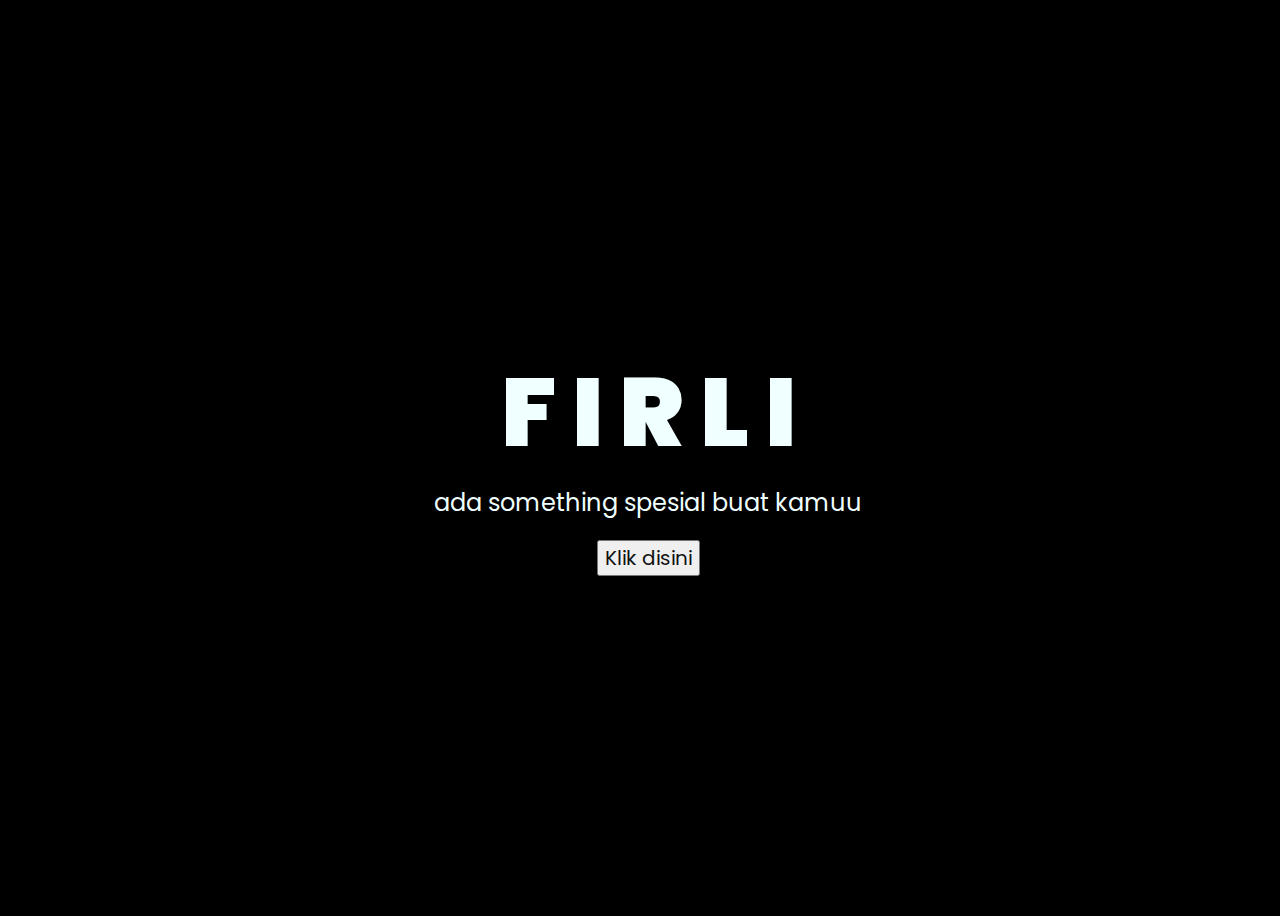
<file: index.html>
<!DOCTYPE html>
<html lang="en">
<head>
    <meta charset="UTF-8">
    <meta http-equiv="X-UA-Compatible" content="IE=edge">
    <meta name="viewport" content="width=device-width, initial-scale=1.0">
    <link rel="stylesheet" href="css/style.css">
    <link rel="icon" href="img/flowers.png" type="image/x-icon">
    <title>Buat firli</title>
</head>
<body style="font-family: 'Poppins'">
    <div class="greetings">
    <!-- silahkan menambah kata sesuai keinginan dengan <span>text...</span -->
        <span>F</span>
        <span>I</span>
        <span>R</span>
        <span>L</span>
        <span>I</span>
    </div>
    <div class="description">
        <span >ada something spesial buat kamuu</span>
    </div>
    <div class="button">
        <button>
            <a href="kado.html" style="font-size: 20px;">Klik disini</a>
        </button>
        
    </div>
</body>
</html>
</file>
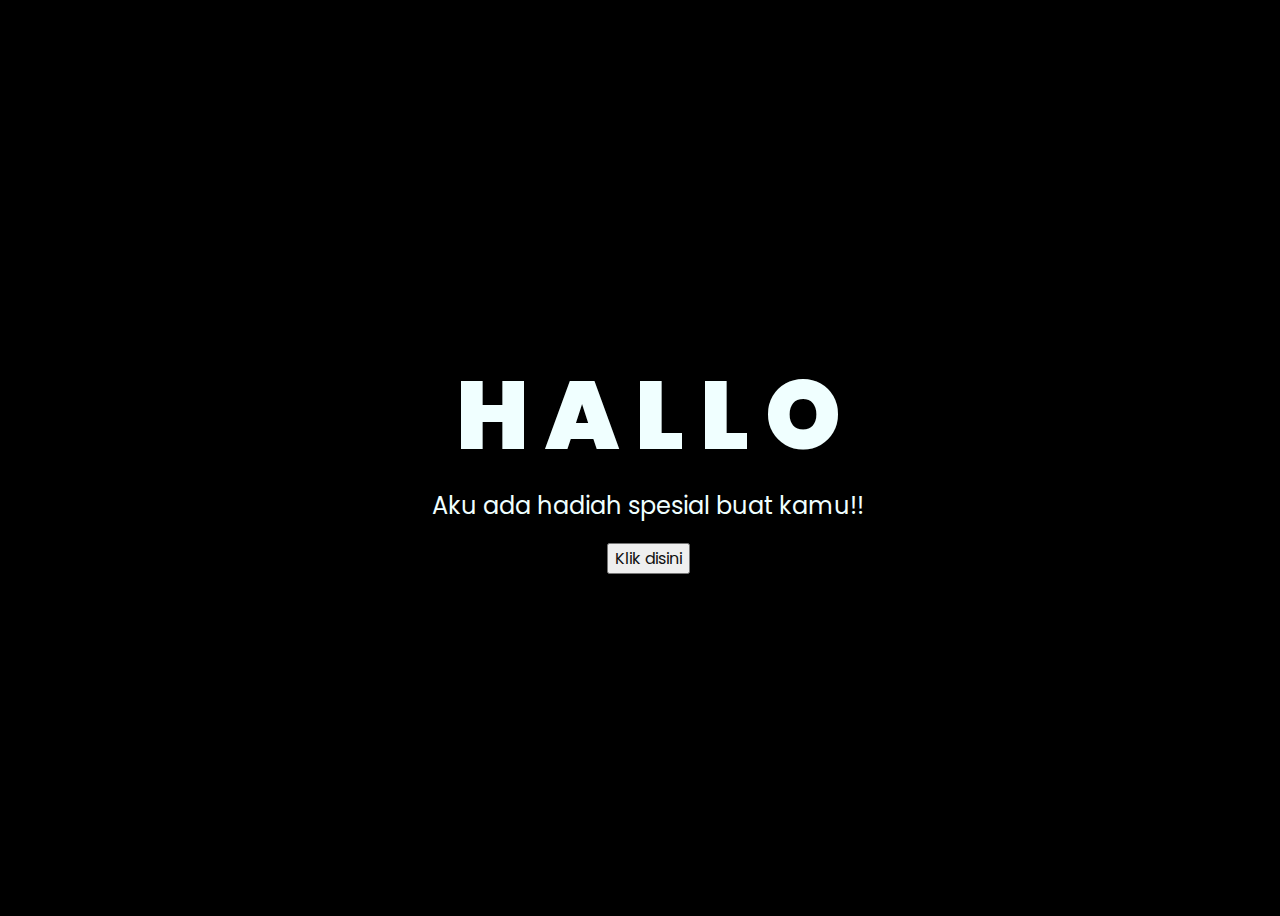
<file: kado-main/index.html>
<!DOCTYPE html>
<html lang="en">
<head>
    <meta charset="UTF-8">
    <meta http-equiv="X-UA-Compatible" content="IE=edge">
    <meta name="viewport" content="width=device-width, initial-scale=1.0">
    <link rel="stylesheet" href="css/style.css">
    <link rel="icon" href="img/flowers.png" type="image/x-icon">
    <title>Flowers</title>
</head>
<body>
    <div class="greetings">
    <!-- silahkan menambah kata sesuai keinginan dengan <span>text...</span -->
        <span>H</span>
        <span>A</span>
        <span>L</span>
        <span>L</span>
        <span>O</span>
    </div>
    <div class="description">
        <span>Aku ada hadiah spesial buat kamu!!</span>
    </div>
    <div class="button">
        <button>
            <a href="flower.html">Klik disini</a>
        </button>
        
    </div>
</body>
</html>
</file>
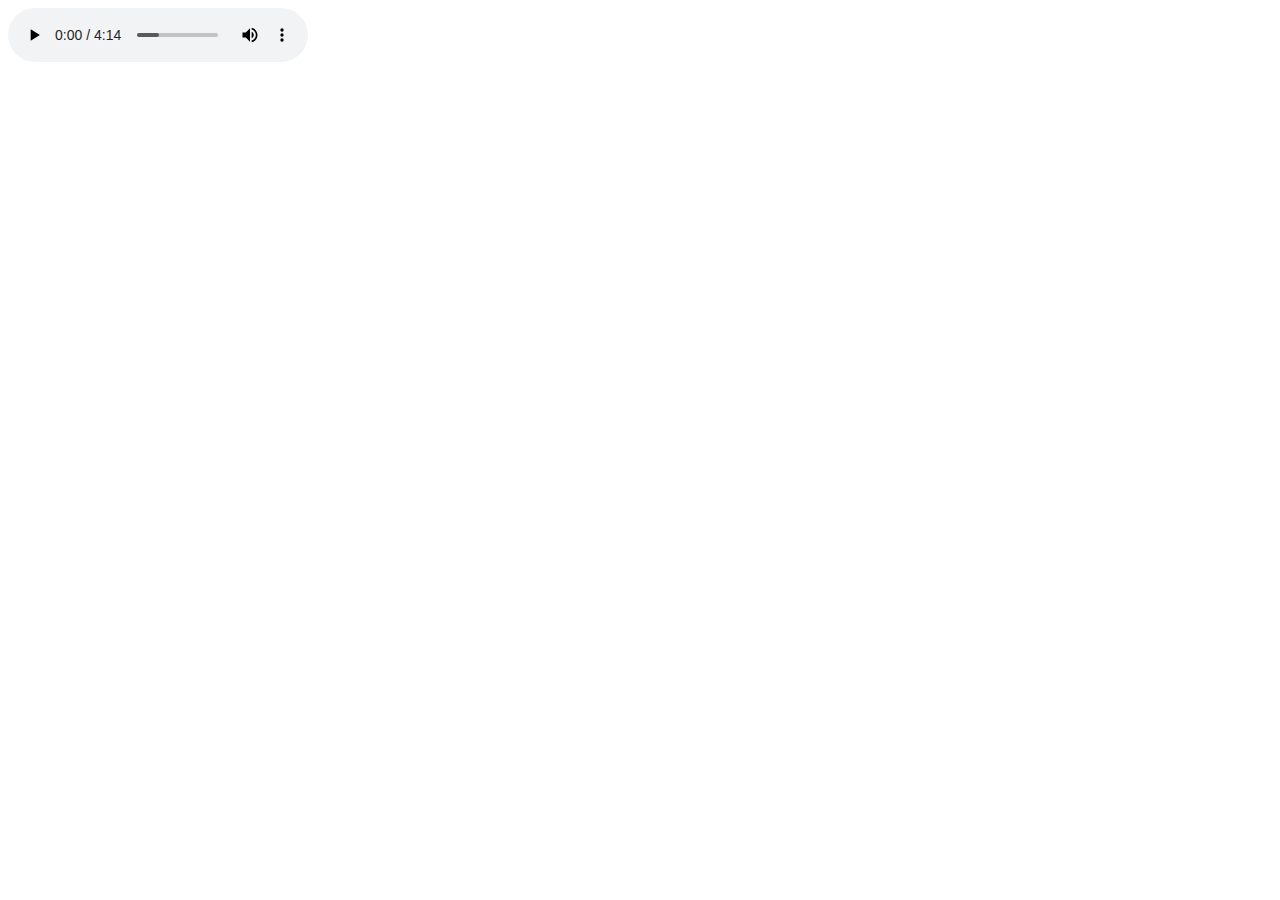
<file: cek.html>
<!DOCTYPE html>
<html lang="en">
<head>
  <meta charset="UTF-8">
  <meta http-equiv="X-UA-Compatible" content="IE=edge">
  <meta name="viewport" content="width=device-width, initial-scale=1.0">
  <title>Document</title>
</head>
<body>
  <!-- <audio autoplay>
    <source src="girl.mp3" type="audio/mp3/">
  </audio> -->

  <audio src="girl.mp3" controls></audio>
</body>
</html>
</file>
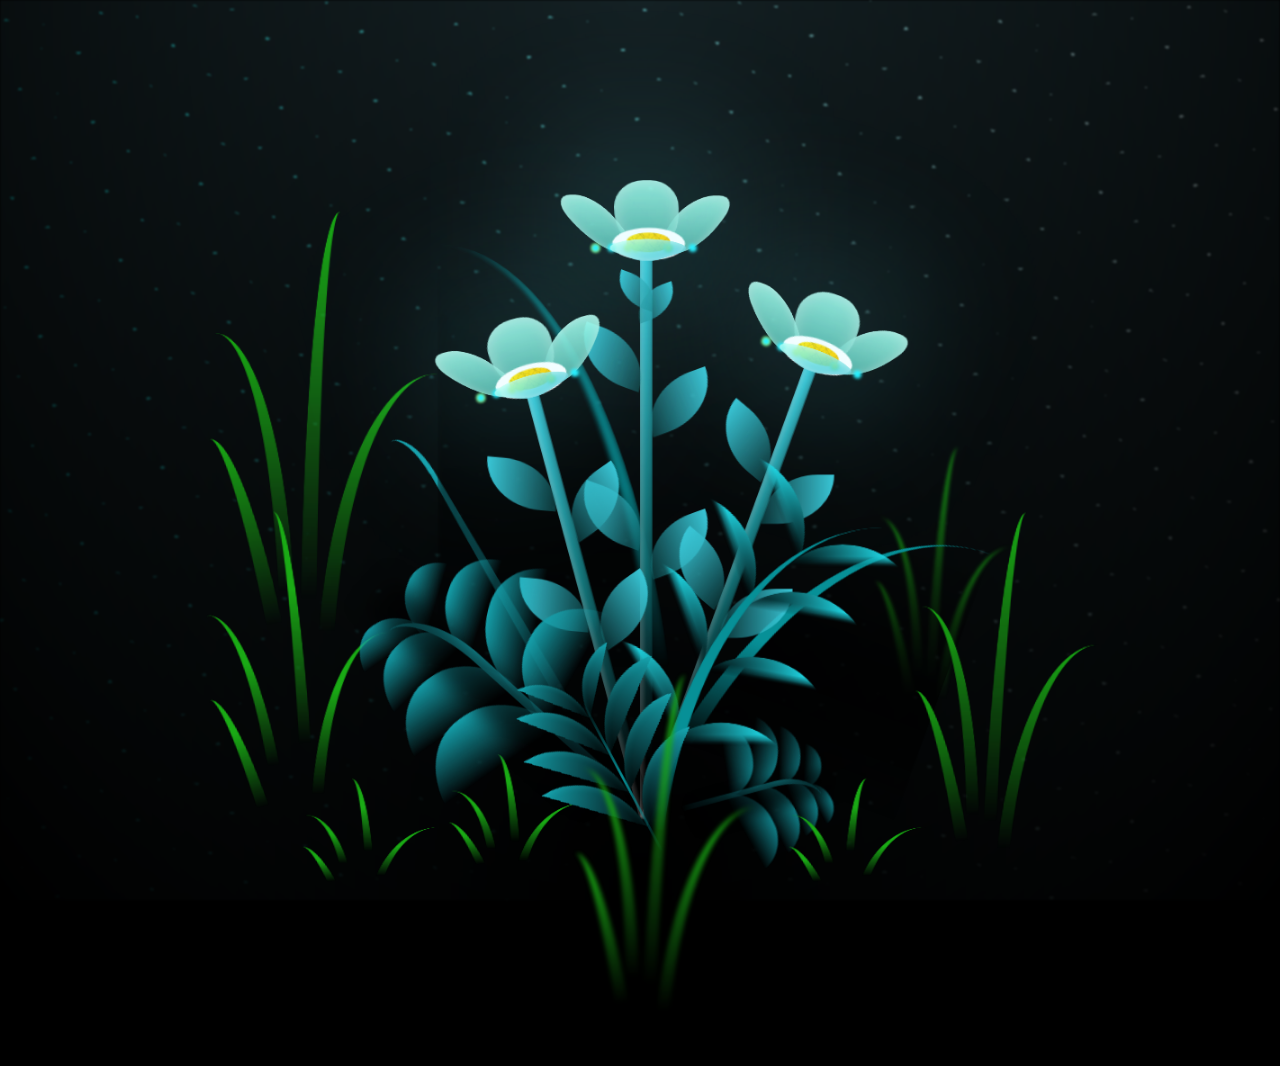
<file: flower.html>
<!DOCTYPE html>
<html lang="en">
<head>
    <meta charset="UTF-8">
    <meta http-equiv="X-UA-Compatible" content="IE=edge">
    <meta name="viewport" content="width=device-width, initial-scale=1.0">
    <link rel="stylesheet" href="css/main.css">
    <link rel="icon" href="img/flowers.png" type="image/x-icon">
    <title>flowers</title>
</head>
<body class="container">
  <!-- Pembuat code: https://codepen.io/mdusmanansari/pen/BamepLe -->
    <div class="night"></div>
    <div class="flowers">
      <div class="flower flower--1">
        <div class="flower__leafs flower__leafs--1">
          <div class="flower__leaf flower__leaf--1"></div>
          <div class="flower__leaf flower__leaf--2"></div>
          <div class="flower__leaf flower__leaf--3"></div>
          <div class="flower__leaf flower__leaf--4"></div>
          <div class="flower__white-circle"></div>
  
          <div class="flower__light flower__light--1"></div>
          <div class="flower__light flower__light--2"></div>
          <div class="flower__light flower__light--3"></div>
          <div class="flower__light flower__light--4"></div>
          <div class="flower__light flower__light--5"></div>
          <div class="flower__light flower__light--6"></div>
          <div class="flower__light flower__light--7"></div>
          <div class="flower__light flower__light--8"></div>
  
        </div>
        <div class="flower__line">
          <div class="flower__line__leaf flower__line__leaf--1"></div>
          <div class="flower__line__leaf flower__line__leaf--2"></div>
          <div class="flower__line__leaf flower__line__leaf--3"></div>
          <div class="flower__line__leaf flower__line__leaf--4"></div>
          <div class="flower__line__leaf flower__line__leaf--5"></div>
          <div class="flower__line__leaf flower__line__leaf--6"></div>
        </div>
      </div>
  
      <div class="flower flower--2">
        <div class="flower__leafs flower__leafs--2">
          <div class="flower__leaf flower__leaf--1"></div>
          <div class="flower__leaf flower__leaf--2"></div>
          <div class="flower__leaf flower__leaf--3"></div>
          <div class="flower__leaf flower__leaf--4"></div>
          <div class="flower__white-circle"></div>
  
          <div class="flower__light flower__light--1"></div>
          <div class="flower__light flower__light--2"></div>
          <div class="flower__light flower__light--3"></div>
          <div class="flower__light flower__light--4"></div>
          <div class="flower__light flower__light--5"></div>
          <div class="flower__light flower__light--6"></div>
          <div class="flower__light flower__light--7"></div>
          <div class="flower__light flower__light--8"></div>
  
        </div>
        <div class="flower__line">
          <div class="flower__line__leaf flower__line__leaf--1"></div>
          <div class="flower__line__leaf flower__line__leaf--2"></div>
          <div class="flower__line__leaf flower__line__leaf--3"></div>
          <div class="flower__line__leaf flower__line__leaf--4"></div>
        </div>
      </div>
  
      <div class="flower flower--3">
        <div class="flower__leafs flower__leafs--3">
          <div class="flower__leaf flower__leaf--1"></div>
          <div class="flower__leaf flower__leaf--2"></div>
          <div class="flower__leaf flower__leaf--3"></div>
          <div class="flower__leaf flower__leaf--4"></div>
          <div class="flower__white-circle"></div>
  
          <div class="flower__light flower__light--1"></div>
          <div class="flower__light flower__light--2"></div>
          <div class="flower__light flower__light--3"></div>
          <div class="flower__light flower__light--4"></div>
          <div class="flower__light flower__light--5"></div>
          <div class="flower__light flower__light--6"></div>
          <div class="flower__light flower__light--7"></div>
          <div class="flower__light flower__light--8"></div>
  
        </div>
        <div class="flower__line">
          <div class="flower__line__leaf flower__line__leaf--1"></div>
          <div class="flower__line__leaf flower__line__leaf--2"></div>
          <div class="flower__line__leaf flower__line__leaf--3"></div>
          <div class="flower__line__leaf flower__line__leaf--4"></div>
        </div>
      </div>
  
      <div class="grow-ans" style="--d:1.2s">
        <div class="flower__g-long">
          <div class="flower__g-long__top"></div>
          <div class="flower__g-long__bottom"></div>
        </div>
      </div>
  
      <div class="growing-grass">
        <div class="flower__grass flower__grass--1">
          <div class="flower__grass--top"></div>
          <div class="flower__grass--bottom"></div>
          <div class="flower__grass__leaf flower__grass__leaf--1"></div>
          <div class="flower__grass__leaf flower__grass__leaf--2"></div>
          <div class="flower__grass__leaf flower__grass__leaf--3"></div>
          <div class="flower__grass__leaf flower__grass__leaf--4"></div>
          <div class="flower__grass__leaf flower__grass__leaf--5"></div>
          <div class="flower__grass__leaf flower__grass__leaf--6"></div>
          <div class="flower__grass__leaf flower__grass__leaf--7"></div>
          <div class="flower__grass__leaf flower__grass__leaf--8"></div>
          <div class="flower__grass__overlay"></div>
        </div>
      </div>
  
      <div class="growing-grass">
        <div class="flower__grass flower__grass--2">
          <div class="flower__grass--top"></div>
          <div class="flower__grass--bottom"></div>
          <div class="flower__grass__leaf flower__grass__leaf--1"></div>
          <div class="flower__grass__leaf flower__grass__leaf--2"></div>
          <div class="flower__grass__leaf flower__grass__leaf--3"></div>
          <div class="flower__grass__leaf flower__grass__leaf--4"></div>
          <div class="flower__grass__leaf flower__grass__leaf--5"></div>
          <div class="flower__grass__leaf flower__grass__leaf--6"></div>
          <div class="flower__grass__leaf flower__grass__leaf--7"></div>
          <div class="flower__grass__leaf flower__grass__leaf--8"></div>
          <div class="flower__grass__overlay"></div>
        </div>
      </div>
  
      <div class="grow-ans" style="--d:2.4s">
        <div class="flower__g-right flower__g-right--1">
          <div class="leaf"></div>
        </div>
      </div>
  
      <div class="grow-ans" style="--d:2.8s">
        <div class="flower__g-right flower__g-right--2">
          <div class="leaf"></div>
        </div>
      </div>
  
      <div class="grow-ans" style="--d:2.8s">
        <div class="flower__g-front">
          <div class="flower__g-front__leaf-wrapper flower__g-front__leaf-wrapper--1">
            <div class="flower__g-front__leaf"></div>
          </div>
          <div class="flower__g-front__leaf-wrapper flower__g-front__leaf-wrapper--2">
            <div class="flower__g-front__leaf"></div>
          </div>
          <div class="flower__g-front__leaf-wrapper flower__g-front__leaf-wrapper--3">
            <div class="flower__g-front__leaf"></div>
          </div>
          <div class="flower__g-front__leaf-wrapper flower__g-front__leaf-wrapper--4">
            <div class="flower__g-front__leaf"></div>
          </div>
          <div class="flower__g-front__leaf-wrapper flower__g-front__leaf-wrapper--5">
            <div class="flower__g-front__leaf"></div>
          </div>
          <div class="flower__g-front__leaf-wrapper flower__g-front__leaf-wrapper--6">
            <div class="flower__g-front__leaf"></div>
          </div>
          <div class="flower__g-front__leaf-wrapper flower__g-front__leaf-wrapper--7">
            <div class="flower__g-front__leaf"></div>
          </div>
          <div class="flower__g-front__leaf-wrapper flower__g-front__leaf-wrapper--8">
            <div class="flower__g-front__leaf"></div>
          </div>
          <div class="flower__g-front__line"></div>
        </div>
      </div>
  
      <div class="grow-ans" style="--d:3.2s">
        <div class="flower__g-fr">
          <div class="leaf"></div>
          <div class="flower__g-fr__leaf flower__g-fr__leaf--1"></div>
          <div class="flower__g-fr__leaf flower__g-fr__leaf--2"></div>
          <div class="flower__g-fr__leaf flower__g-fr__leaf--3"></div>
          <div class="flower__g-fr__leaf flower__g-fr__leaf--4"></div>
          <div class="flower__g-fr__leaf flower__g-fr__leaf--5"></div>
          <div class="flower__g-fr__leaf flower__g-fr__leaf--6"></div>
          <div class="flower__g-fr__leaf flower__g-fr__leaf--7"></div>
          <div class="flower__g-fr__leaf flower__g-fr__leaf--8"></div>
        </div>
      </div>
  
      <div class="long-g long-g--0">
        <div class="grow-ans" style="--d:3s">
          <div class="leaf leaf--0"></div>
        </div>
        <div class="grow-ans" style="--d:2.2s">
          <div class="leaf leaf--1"></div>
        </div>
        <div class="grow-ans" style="--d:3.4s">
          <div class="leaf leaf--2"></div>
        </div>
        <div class="grow-ans" style="--d:3.6s">
          <div class="leaf leaf--3"></div>
        </div>
      </div>
  
      <div class="long-g long-g--1">
        <div class="grow-ans" style="--d:3.6s">
          <div class="leaf leaf--0"></div>
        </div>
        <div class="grow-ans" style="--d:3.8s">
          <div class="leaf leaf--1"></div>
        </div>
        <div class="grow-ans" style="--d:4s">
          <div class="leaf leaf--2"></div>
        </div>
        <div class="grow-ans" style="--d:4.2s">
          <div class="leaf leaf--3"></div>
        </div>
      </div>
  
      <div class="long-g long-g--2">
        <div class="grow-ans" style="--d:4s">
          <div class="leaf leaf--0"></div>
        </div>
        <div class="grow-ans" style="--d:4.2s">
          <div class="leaf leaf--1"></div>
        </div>
        <div class="grow-ans" style="--d:4.4s">
          <div class="leaf leaf--2"></div>
        </div>
        <div class="grow-ans" style="--d:4.6s">
          <div class="leaf leaf--3"></div>
        </div>
      </div>
  
      <div class="long-g long-g--3">
        <div class="grow-ans" style="--d:4s">
          <div class="leaf leaf--0"></div>
        </div>
        <div class="grow-ans" style="--d:4.2s">
          <div class="leaf leaf--1"></div>
        </div>
        <div class="grow-ans" style="--d:3s">
          <div class="leaf leaf--2"></div>
        </div>
        <div class="grow-ans" style="--d:3.6s">
          <div class="leaf leaf--3"></div>
        </div>
      </div>
  
      <div class="long-g long-g--4">
        <div class="grow-ans" style="--d:4s">
          <div class="leaf leaf--0"></div>
        </div>
        <div class="grow-ans" style="--d:4.2s">
          <div class="leaf leaf--1"></div>
        </div>
        <div class="grow-ans" style="--d:3s">
          <div class="leaf leaf--2"></div>
        </div>
        <div class="grow-ans" style="--d:3.6s">
          <div class="leaf leaf--3"></div>
        </div>
      </div>
  
      <div class="long-g long-g--5">
        <div class="grow-ans" style="--d:4s">
          <div class="leaf leaf--0"></div>
        </div>
        <div class="grow-ans" style="--d:4.2s">
          <div class="leaf leaf--1"></div>
        </div>
        <div class="grow-ans" style="--d:3s">
          <div class="leaf leaf--2"></div>
        </div>
        <div class="grow-ans" style="--d:3.6s">
          <div class="leaf leaf--3"></div>
        </div>
      </div>
  
      <div class="long-g long-g--6">
        <div class="grow-ans" style="--d:4.2s">
          <div class="leaf leaf--0"></div>
        </div>
        <div class="grow-ans" style="--d:4.4s">
          <div class="leaf leaf--1"></div>
        </div>
        <div class="grow-ans" style="--d:4.6s">
          <div class="leaf leaf--2"></div>
        </div>
        <div class="grow-ans" style="--d:4.8s">
          <div class="leaf leaf--3"></div>
        </div>
      </div>
  
      <div class="long-g long-g--7">
        <div class="grow-ans" style="--d:3s">
          <div class="leaf leaf--0"></div>
        </div>
        <div class="grow-ans" style="--d:3.2s">
          <div class="leaf leaf--1"></div>
        </div>
        <div class="grow-ans" style="--d:3.5s">
          <div class="leaf leaf--2"></div>
        </div>
        <div class="grow-ans" style="--d:3.6s">
          <div class="leaf leaf--3"></div>
        </div>
      </div>
    </div>
    <script src="main.js"></script>
  </body>
</html>
</file>
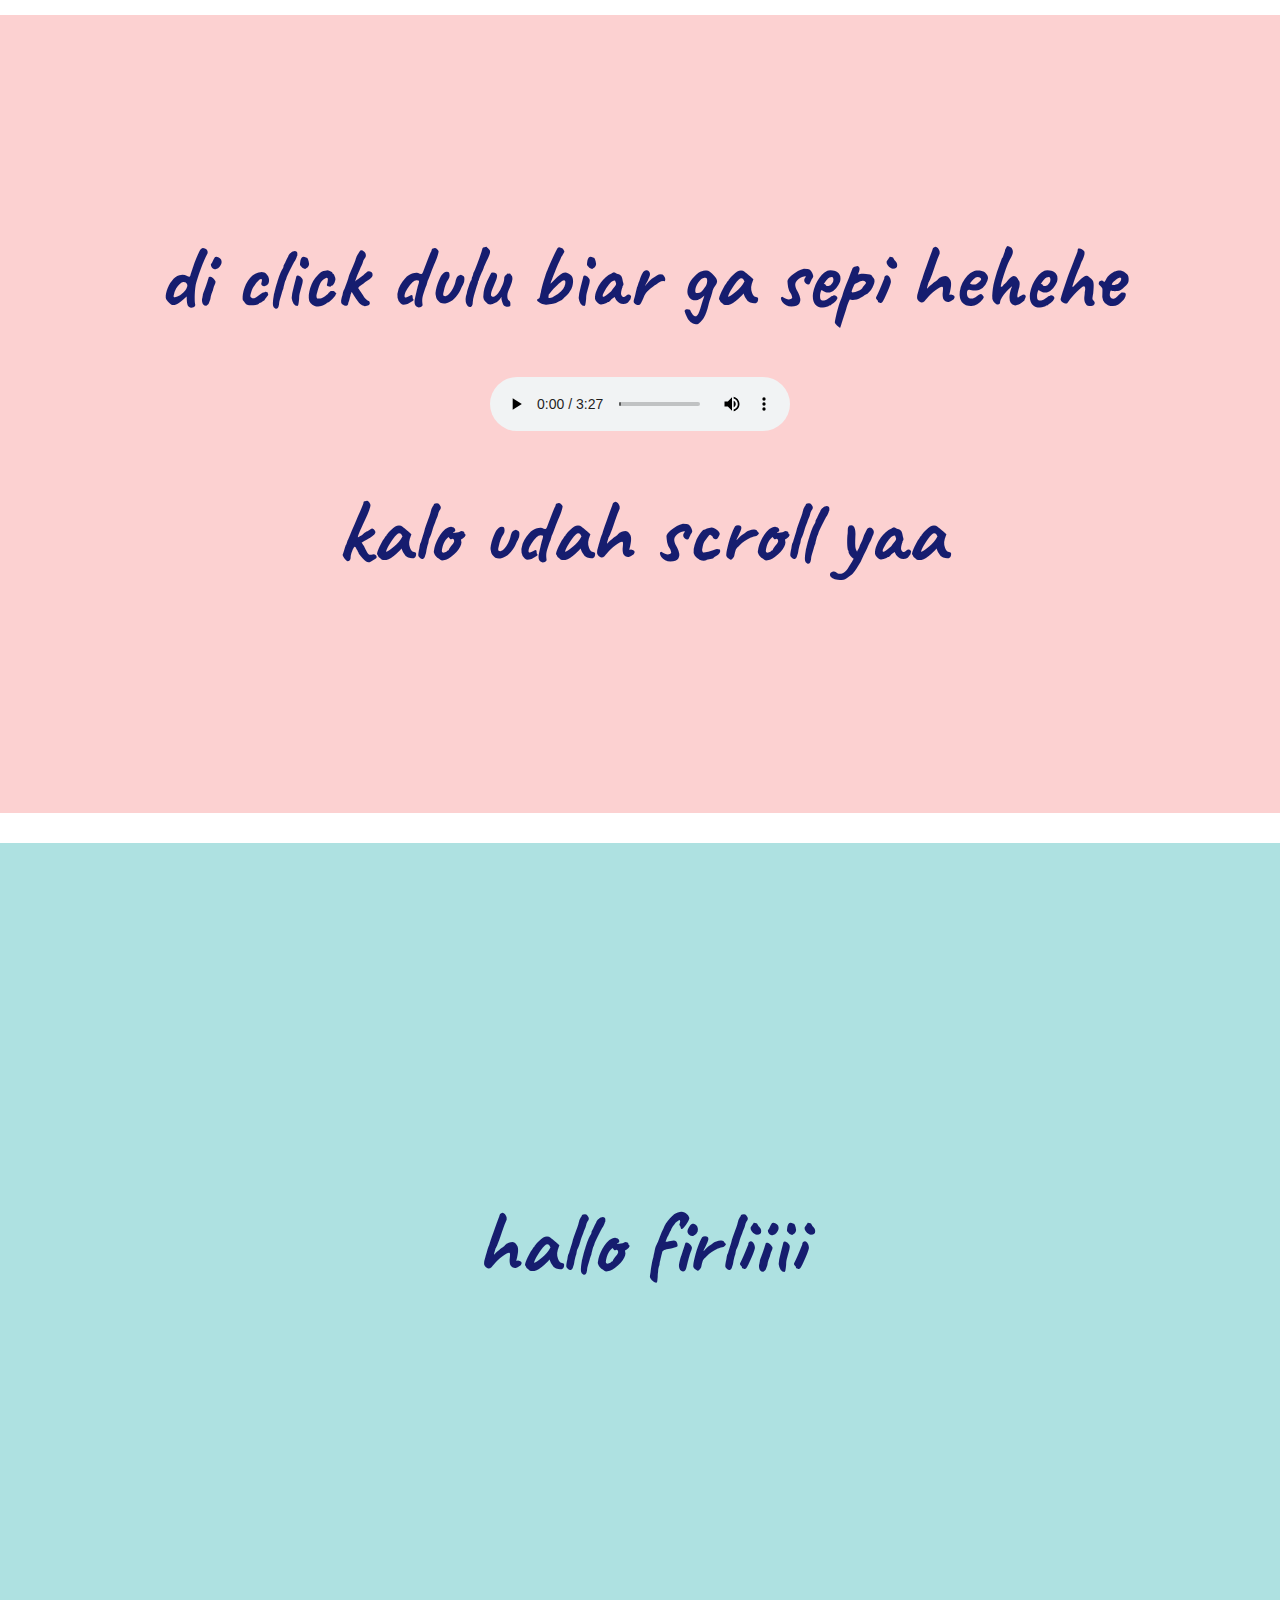
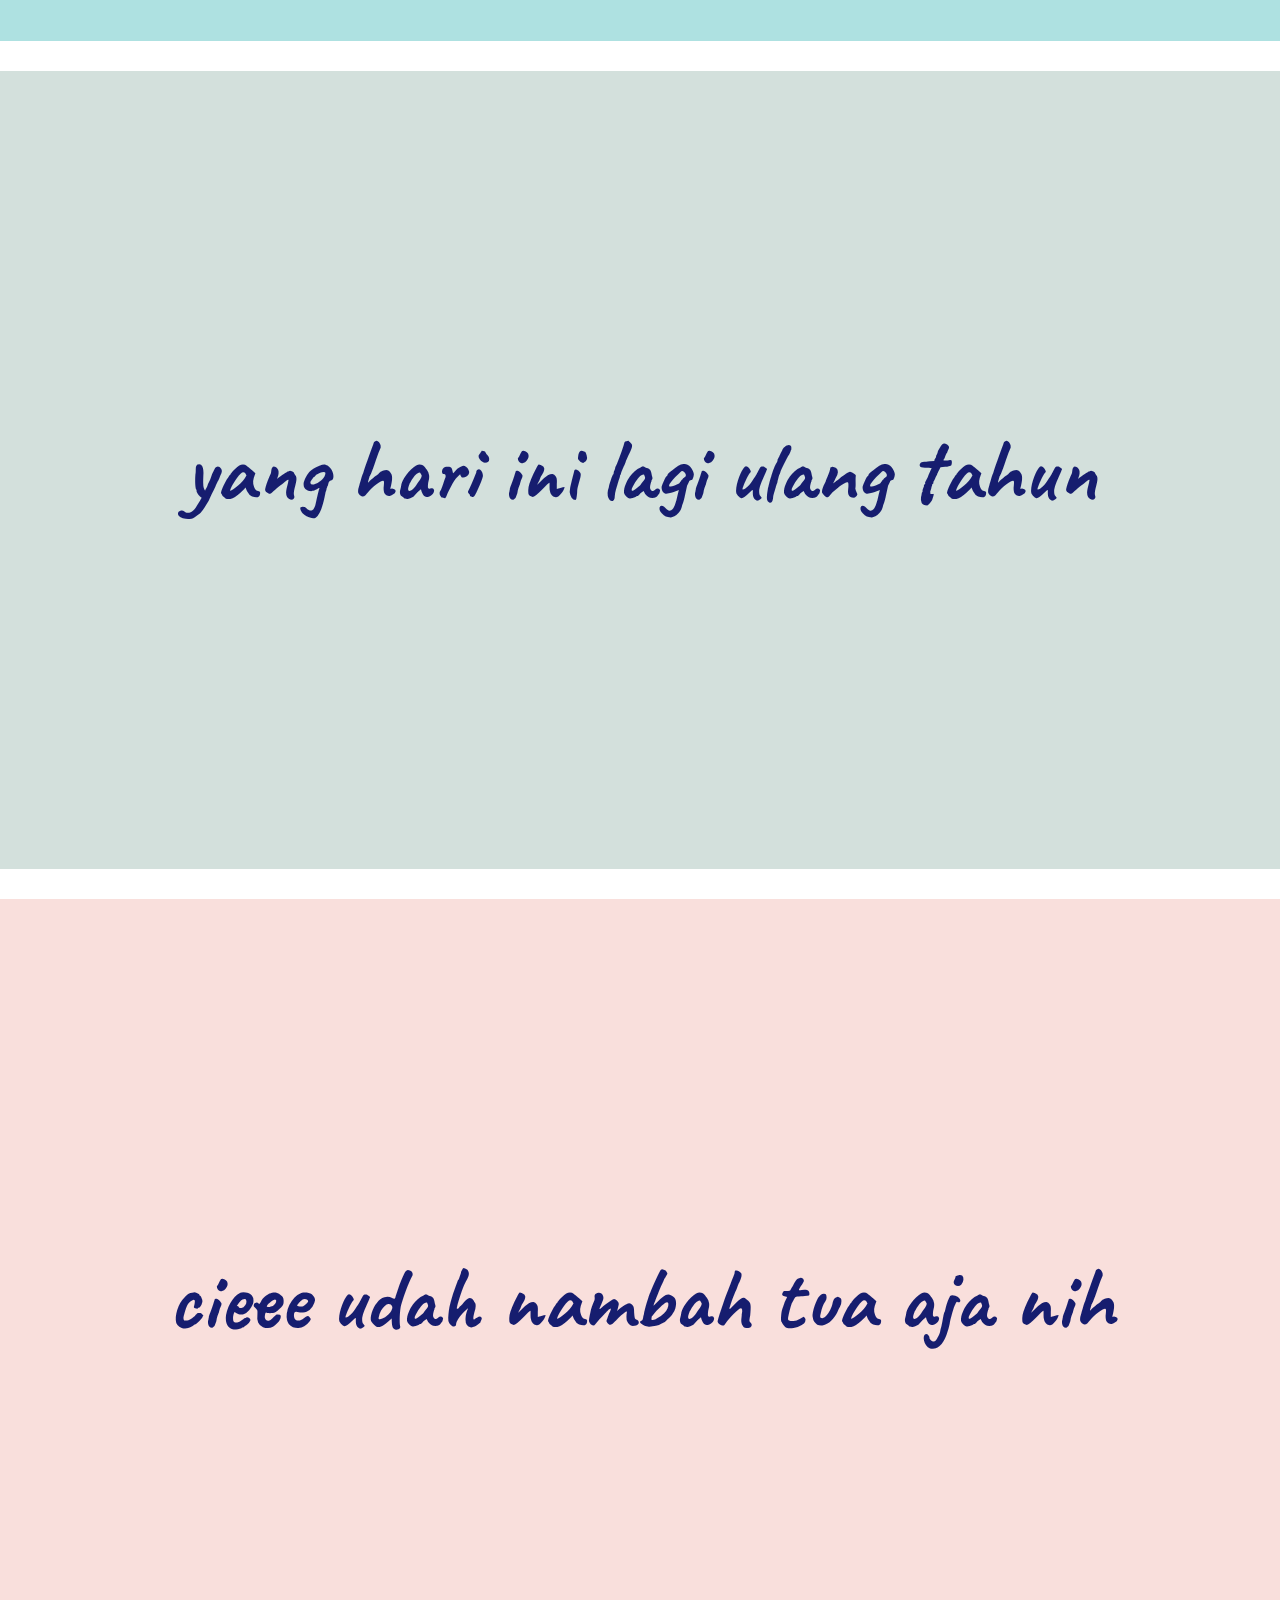
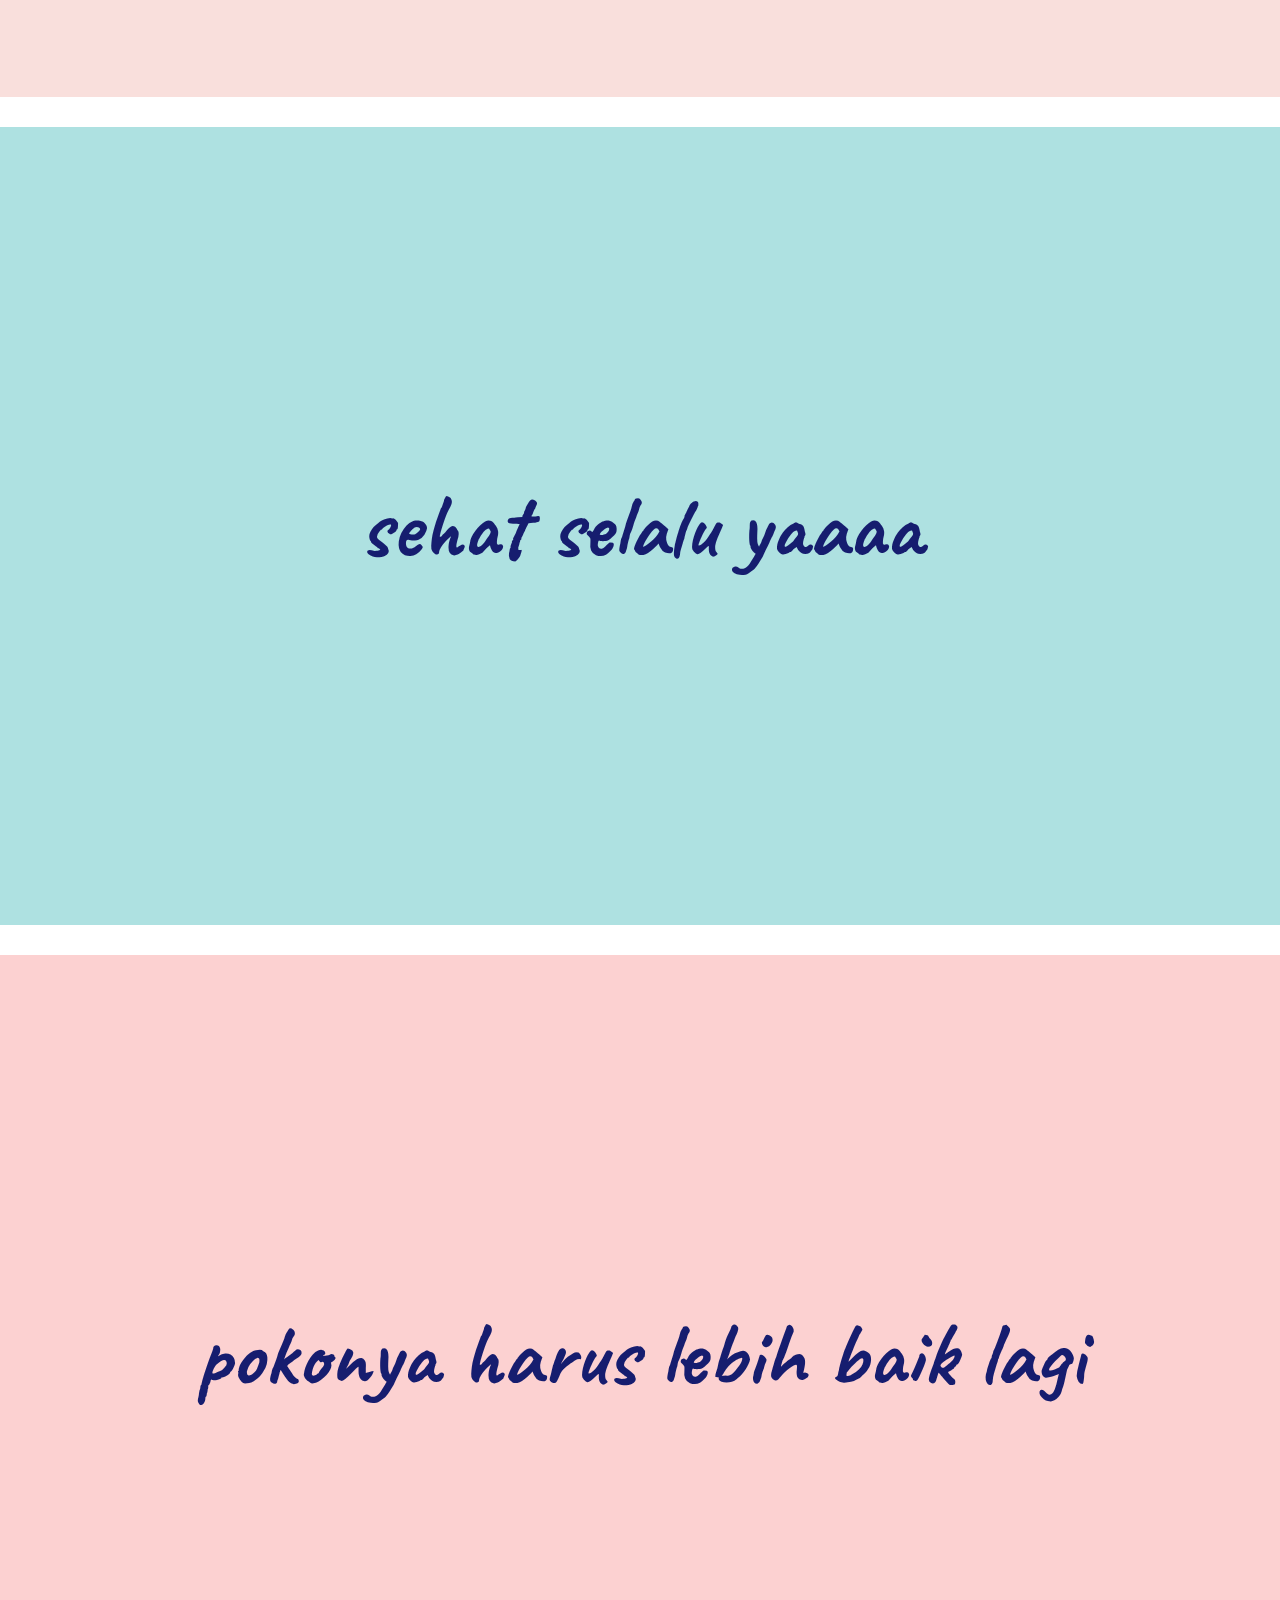
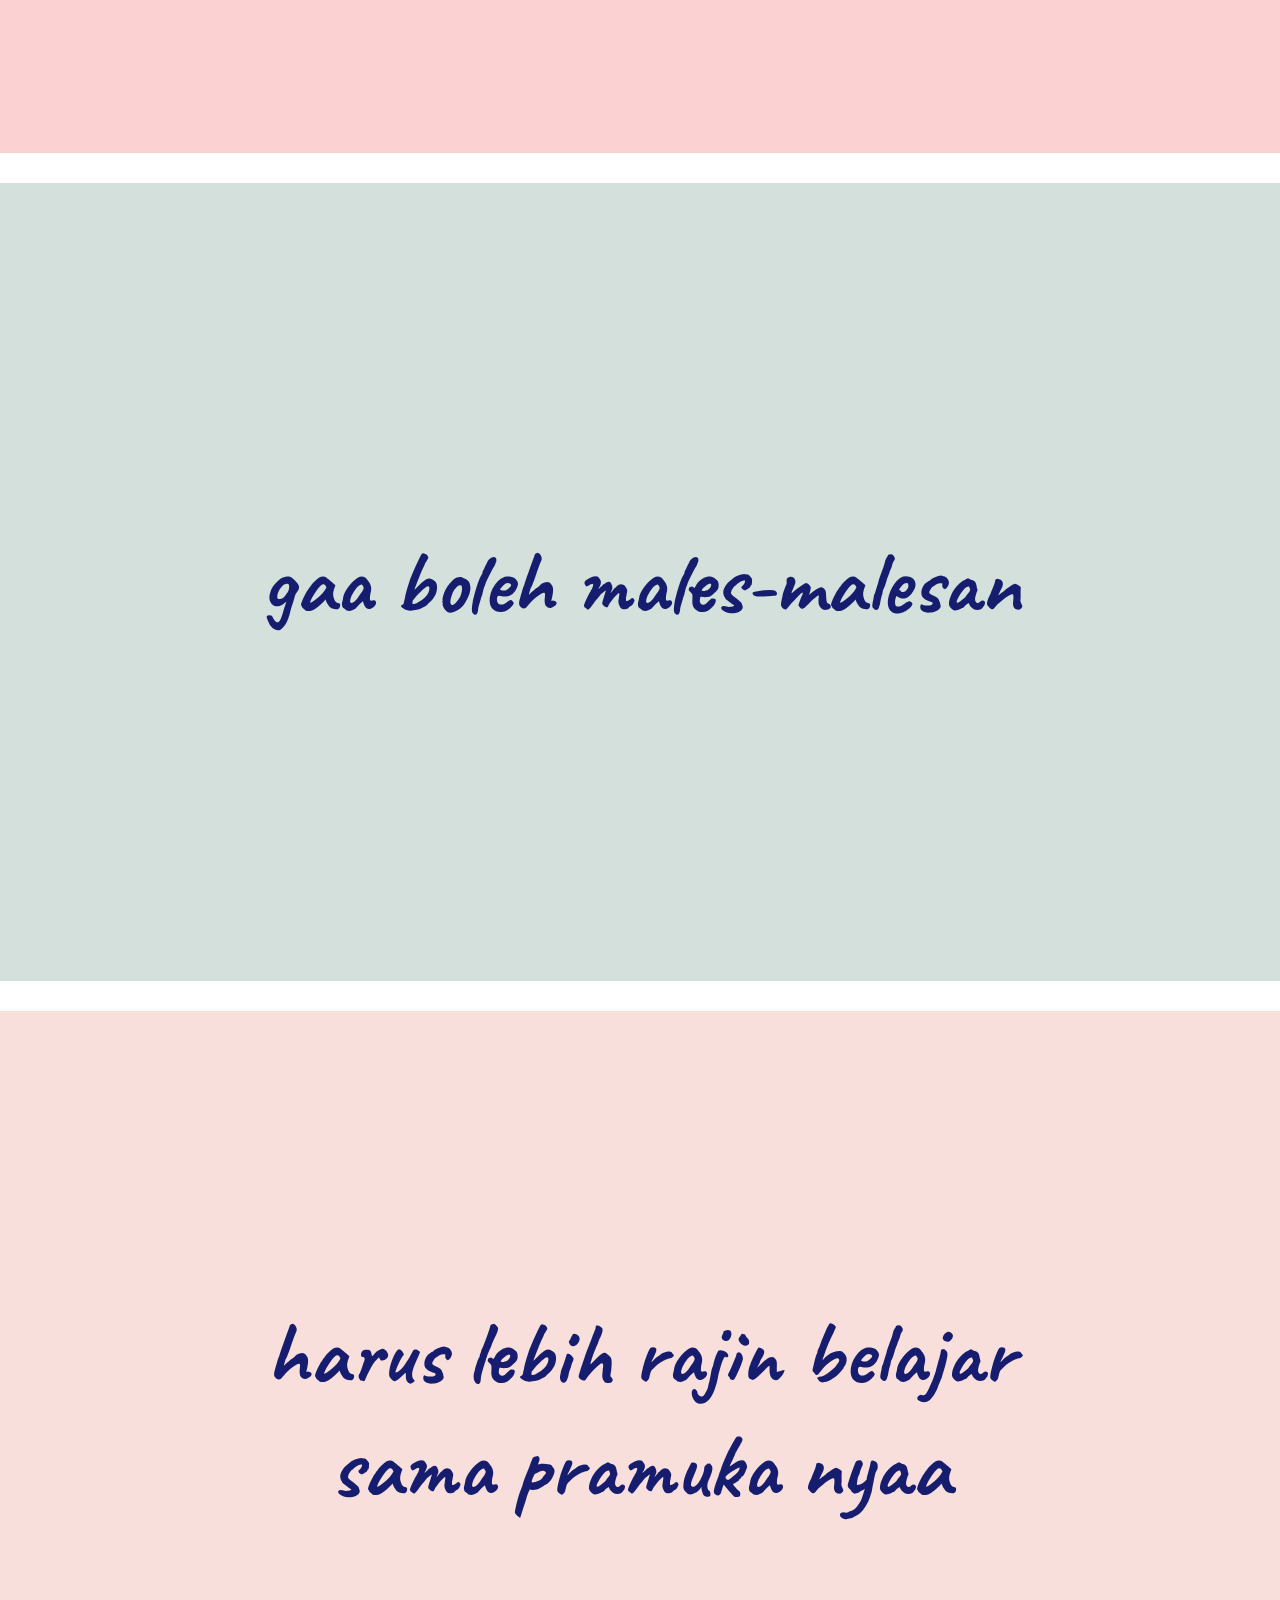
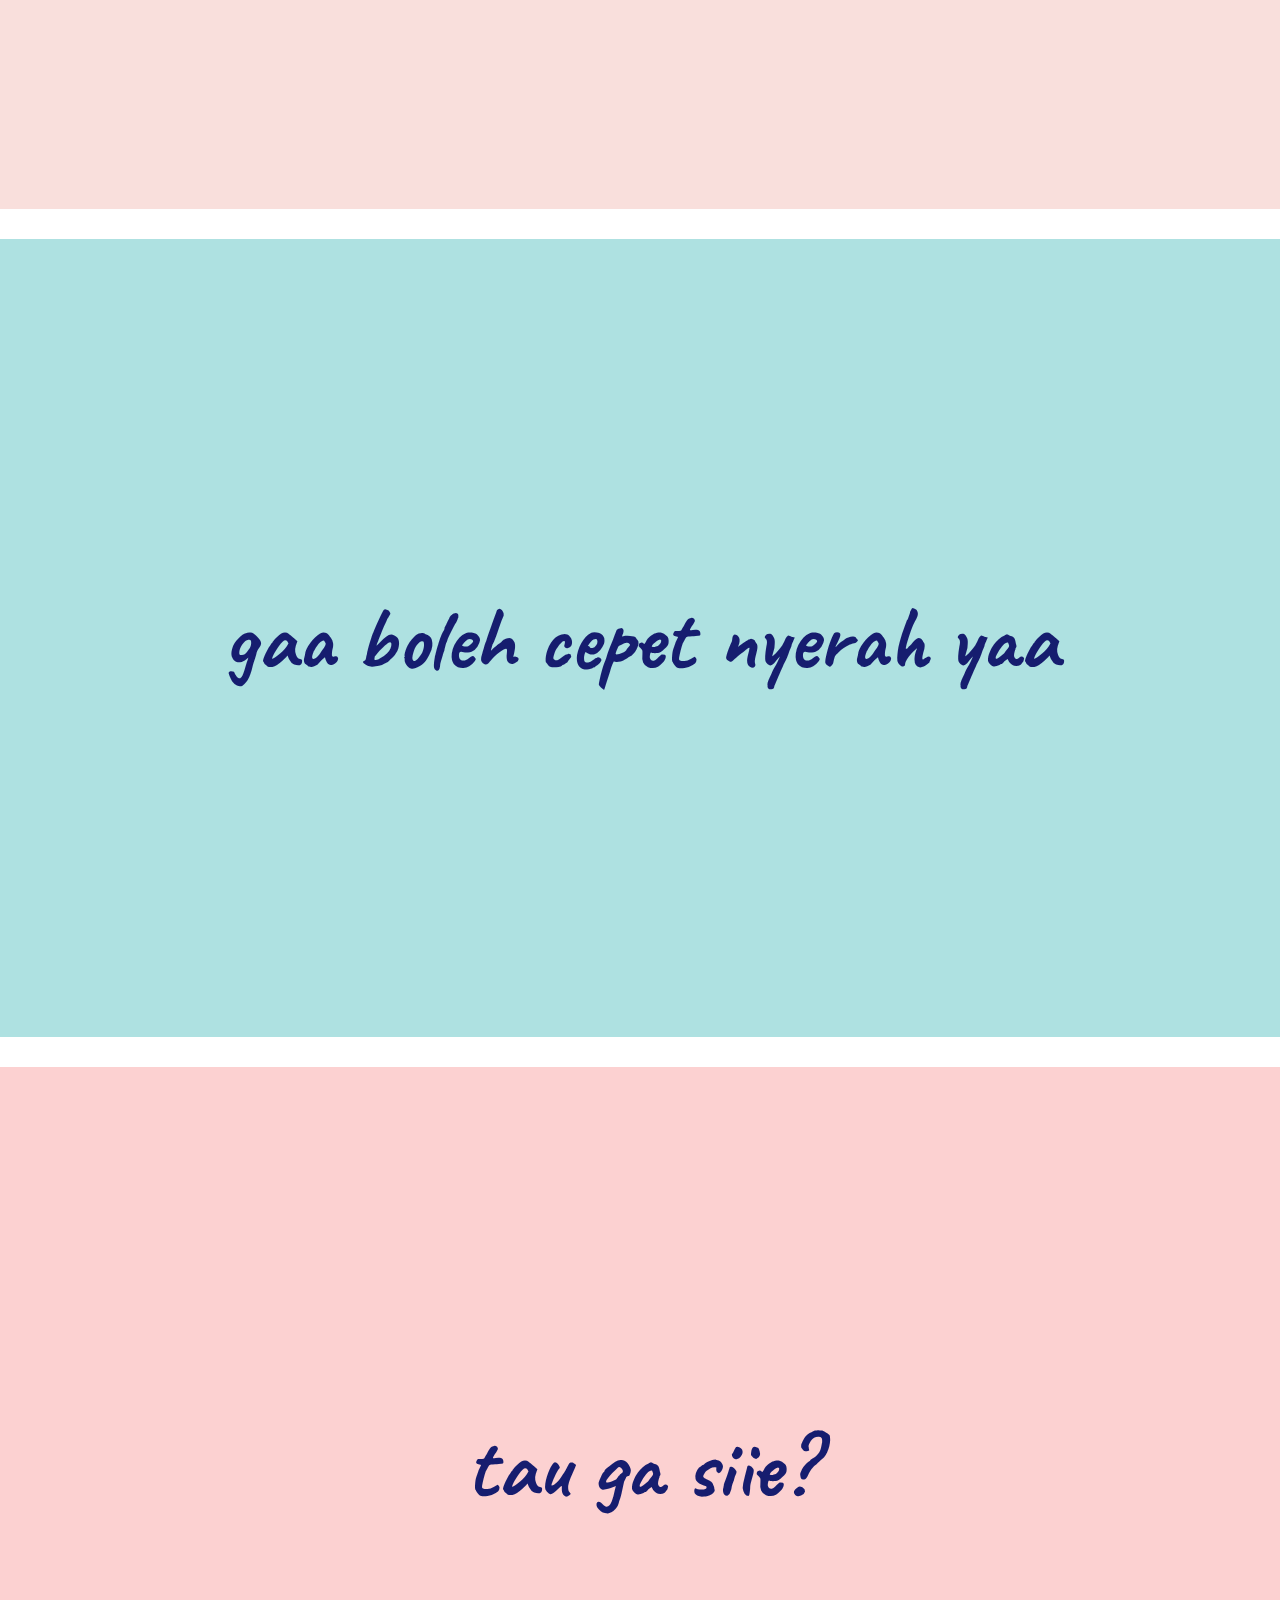
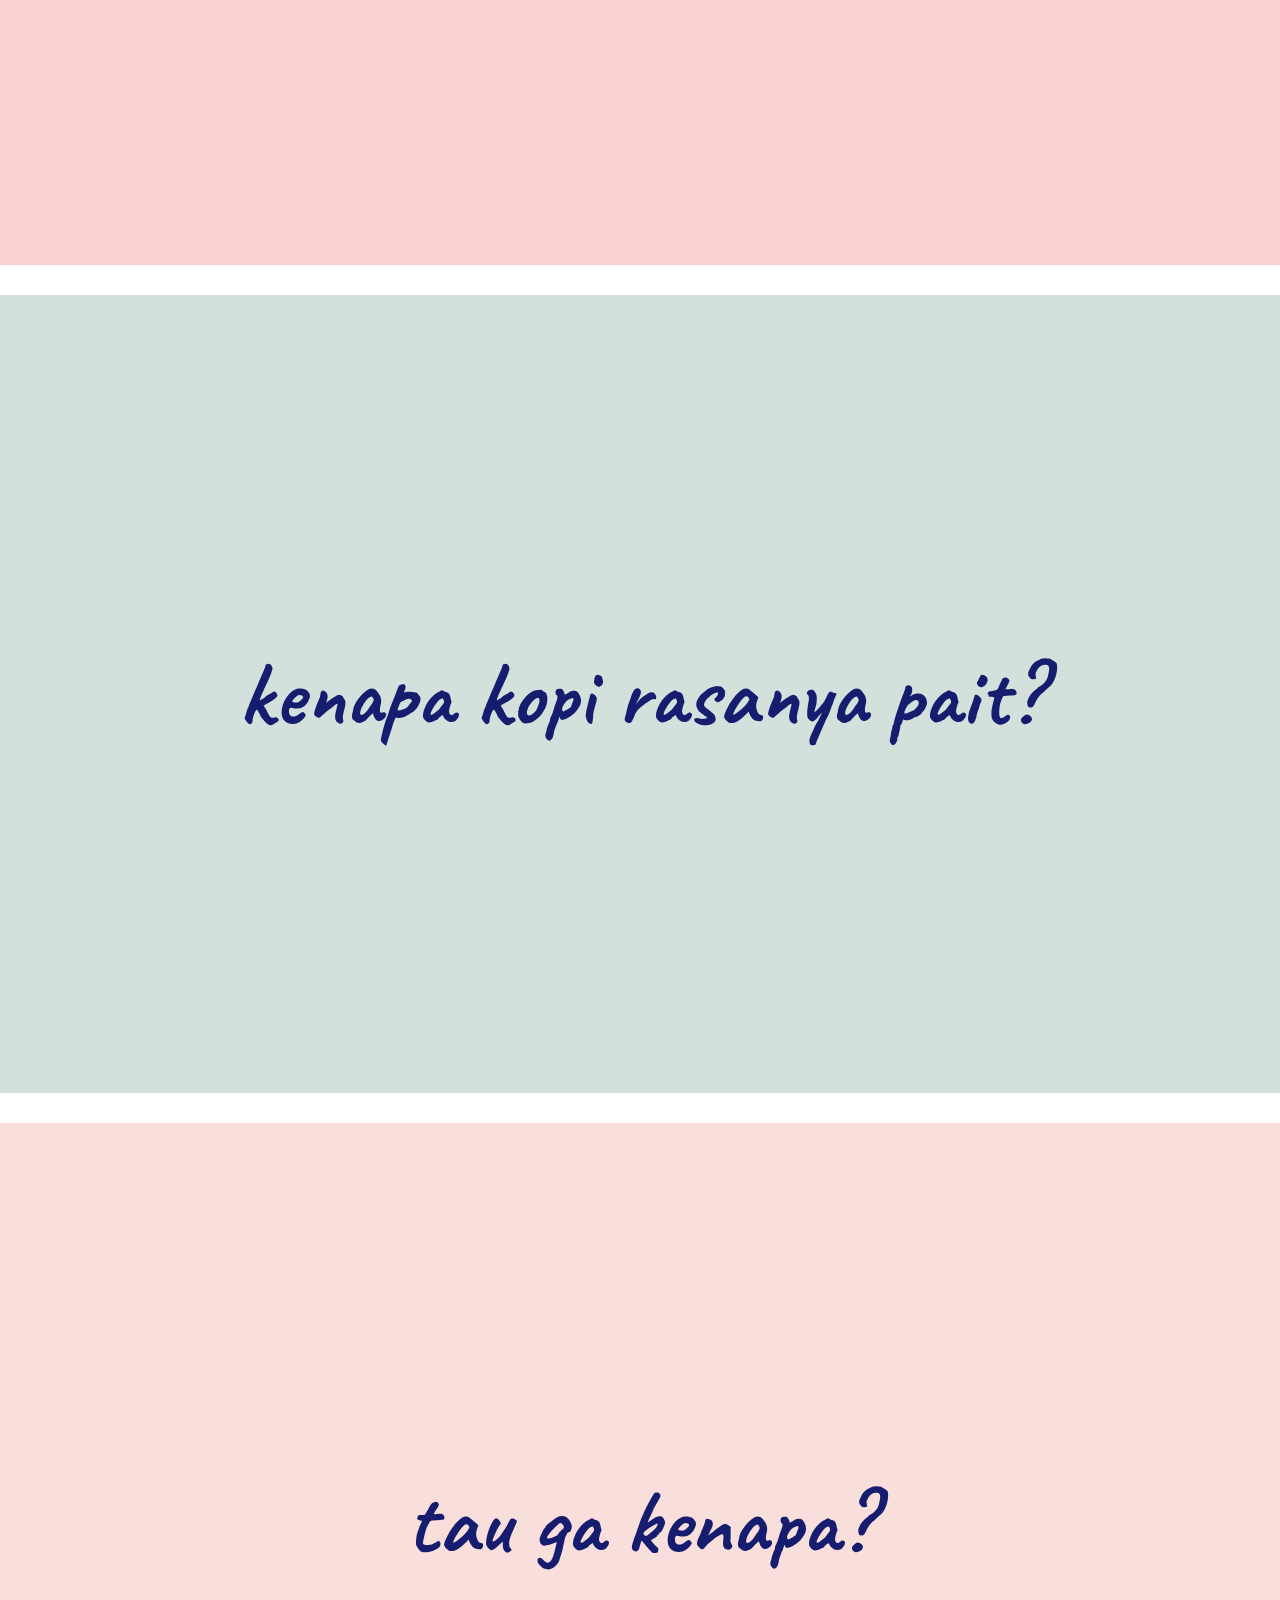
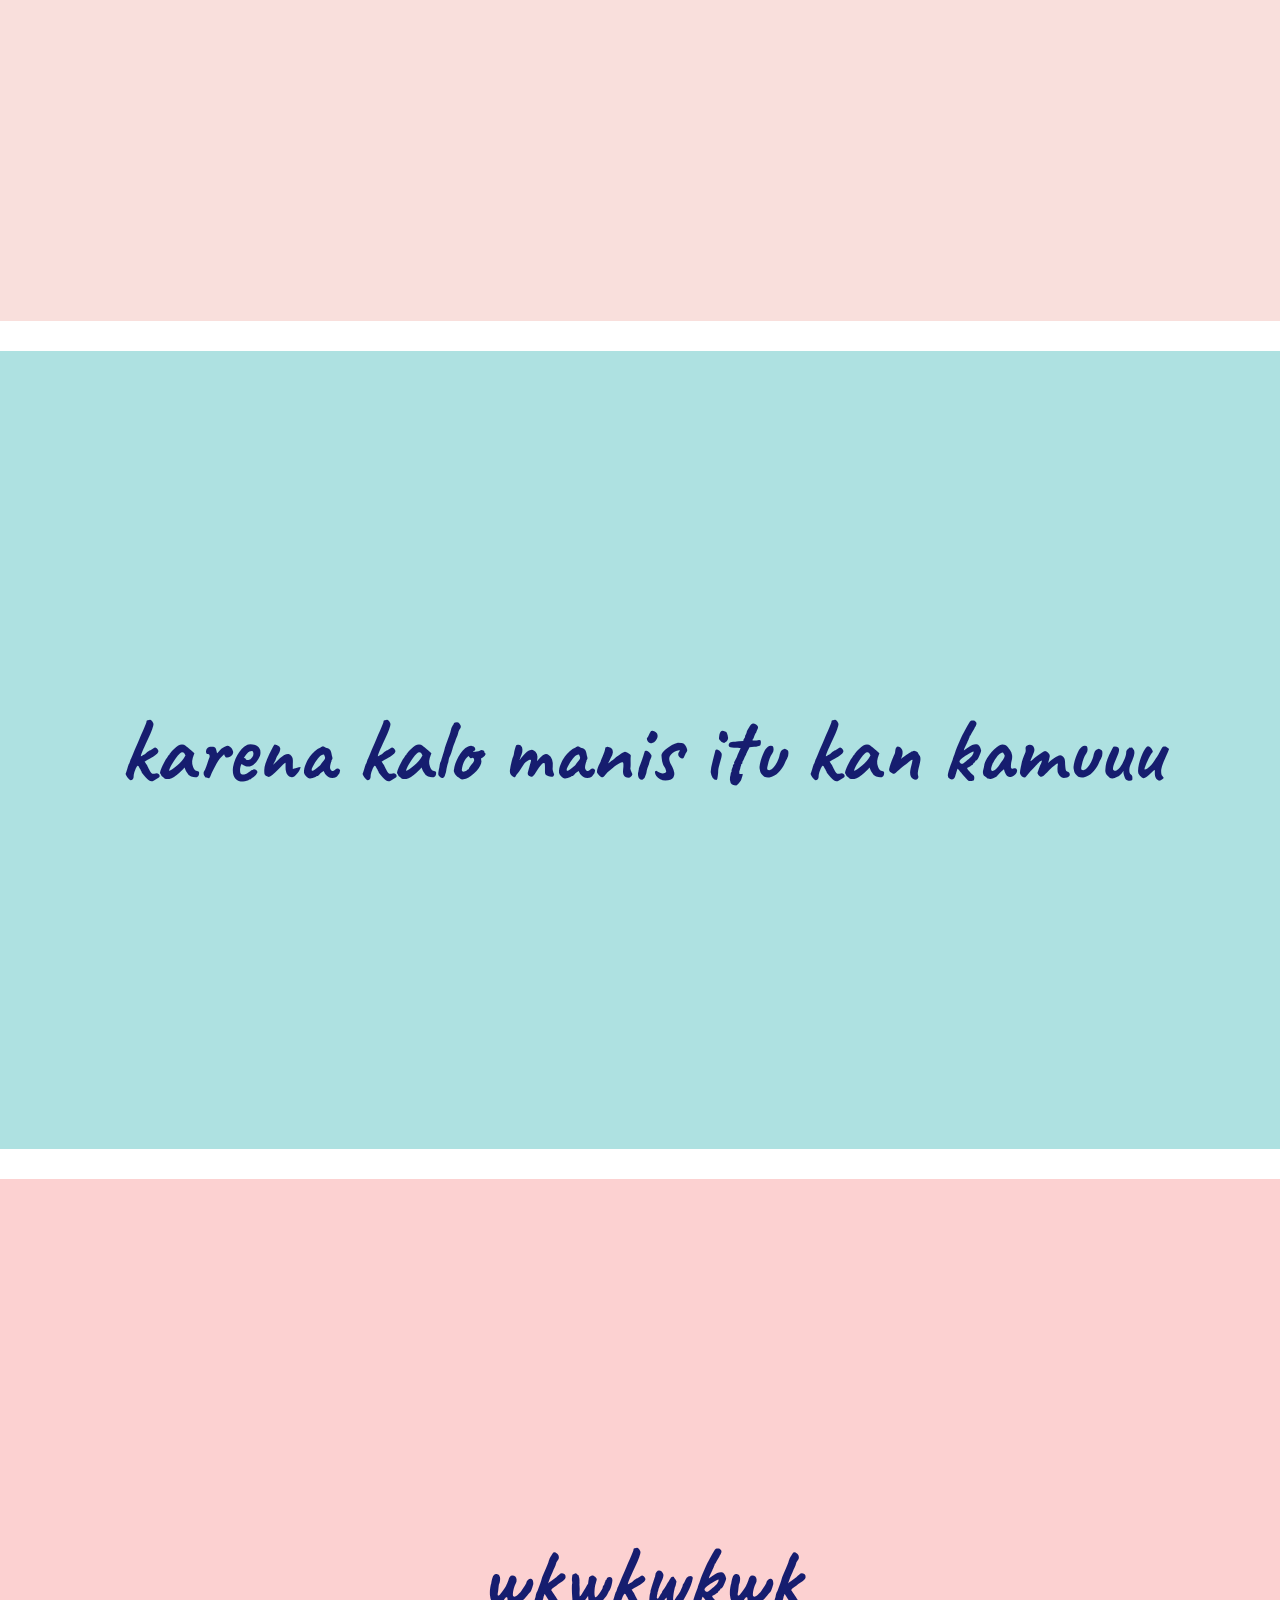
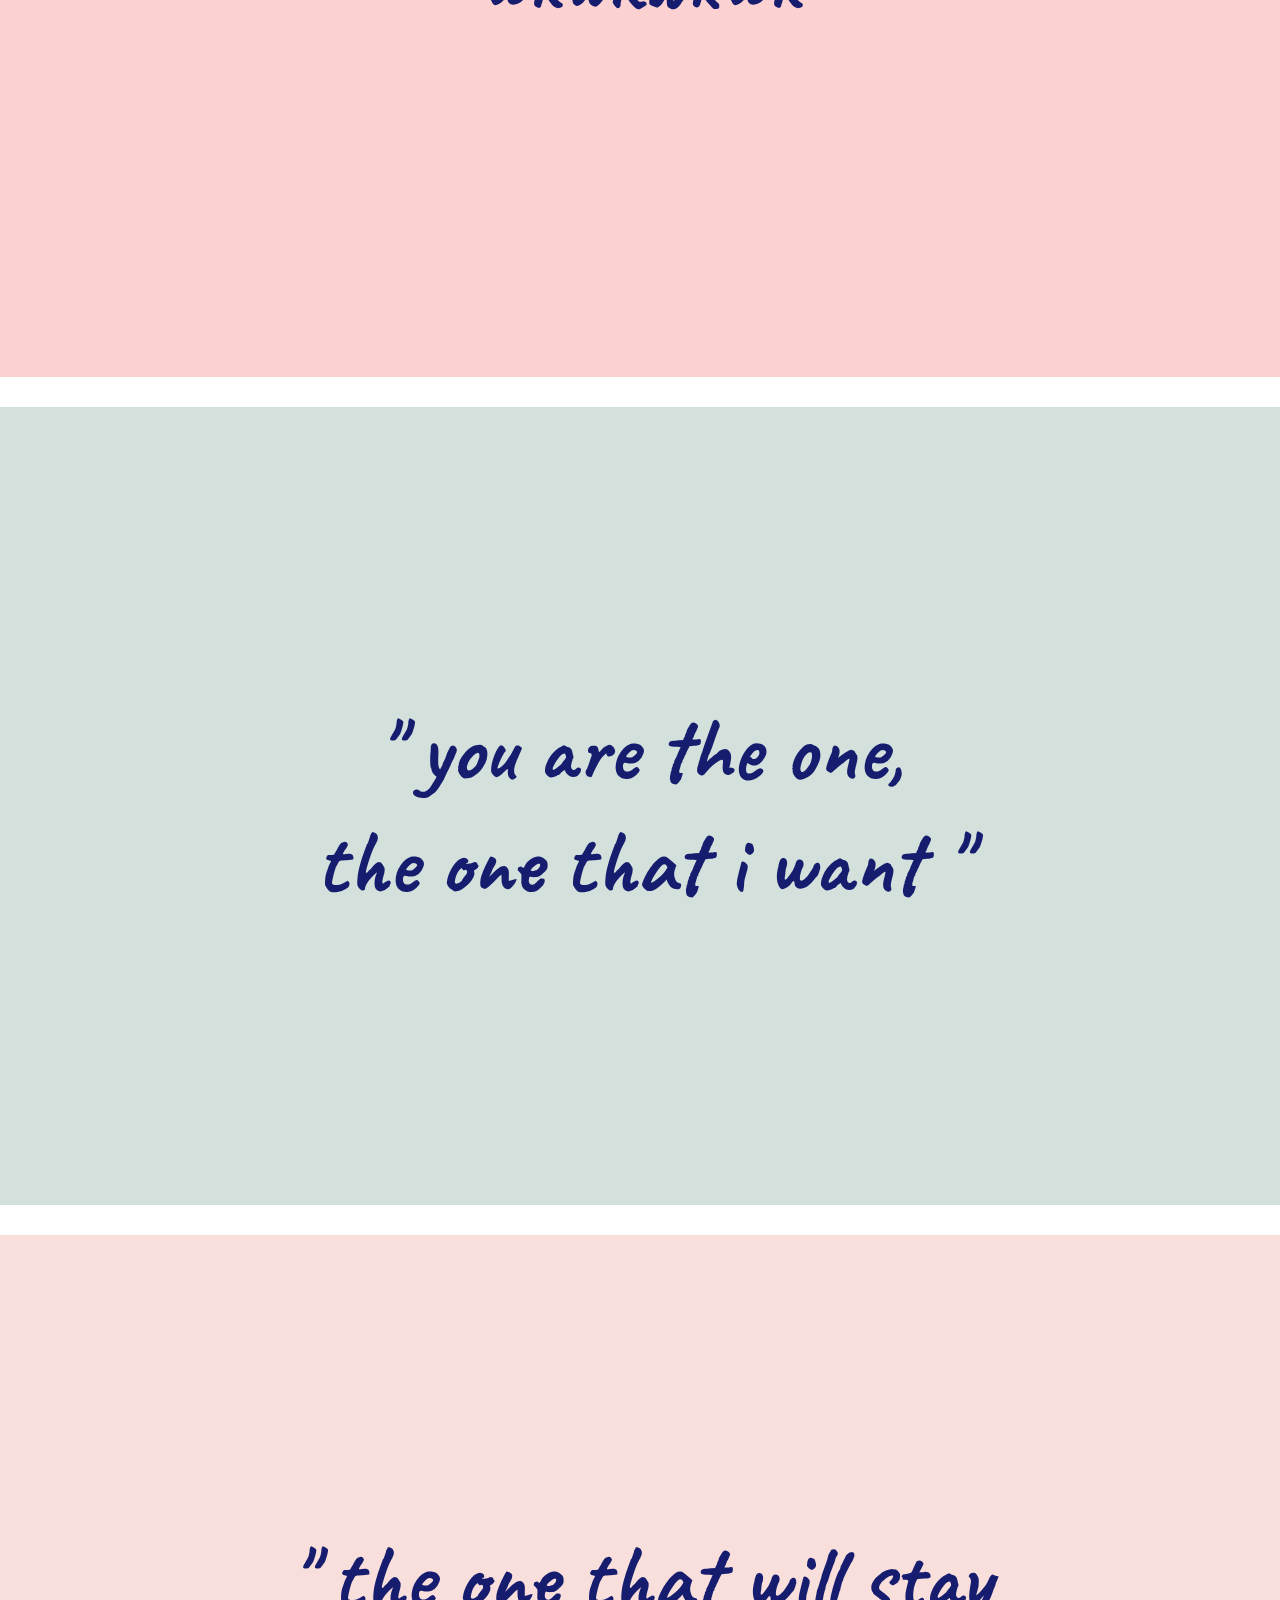
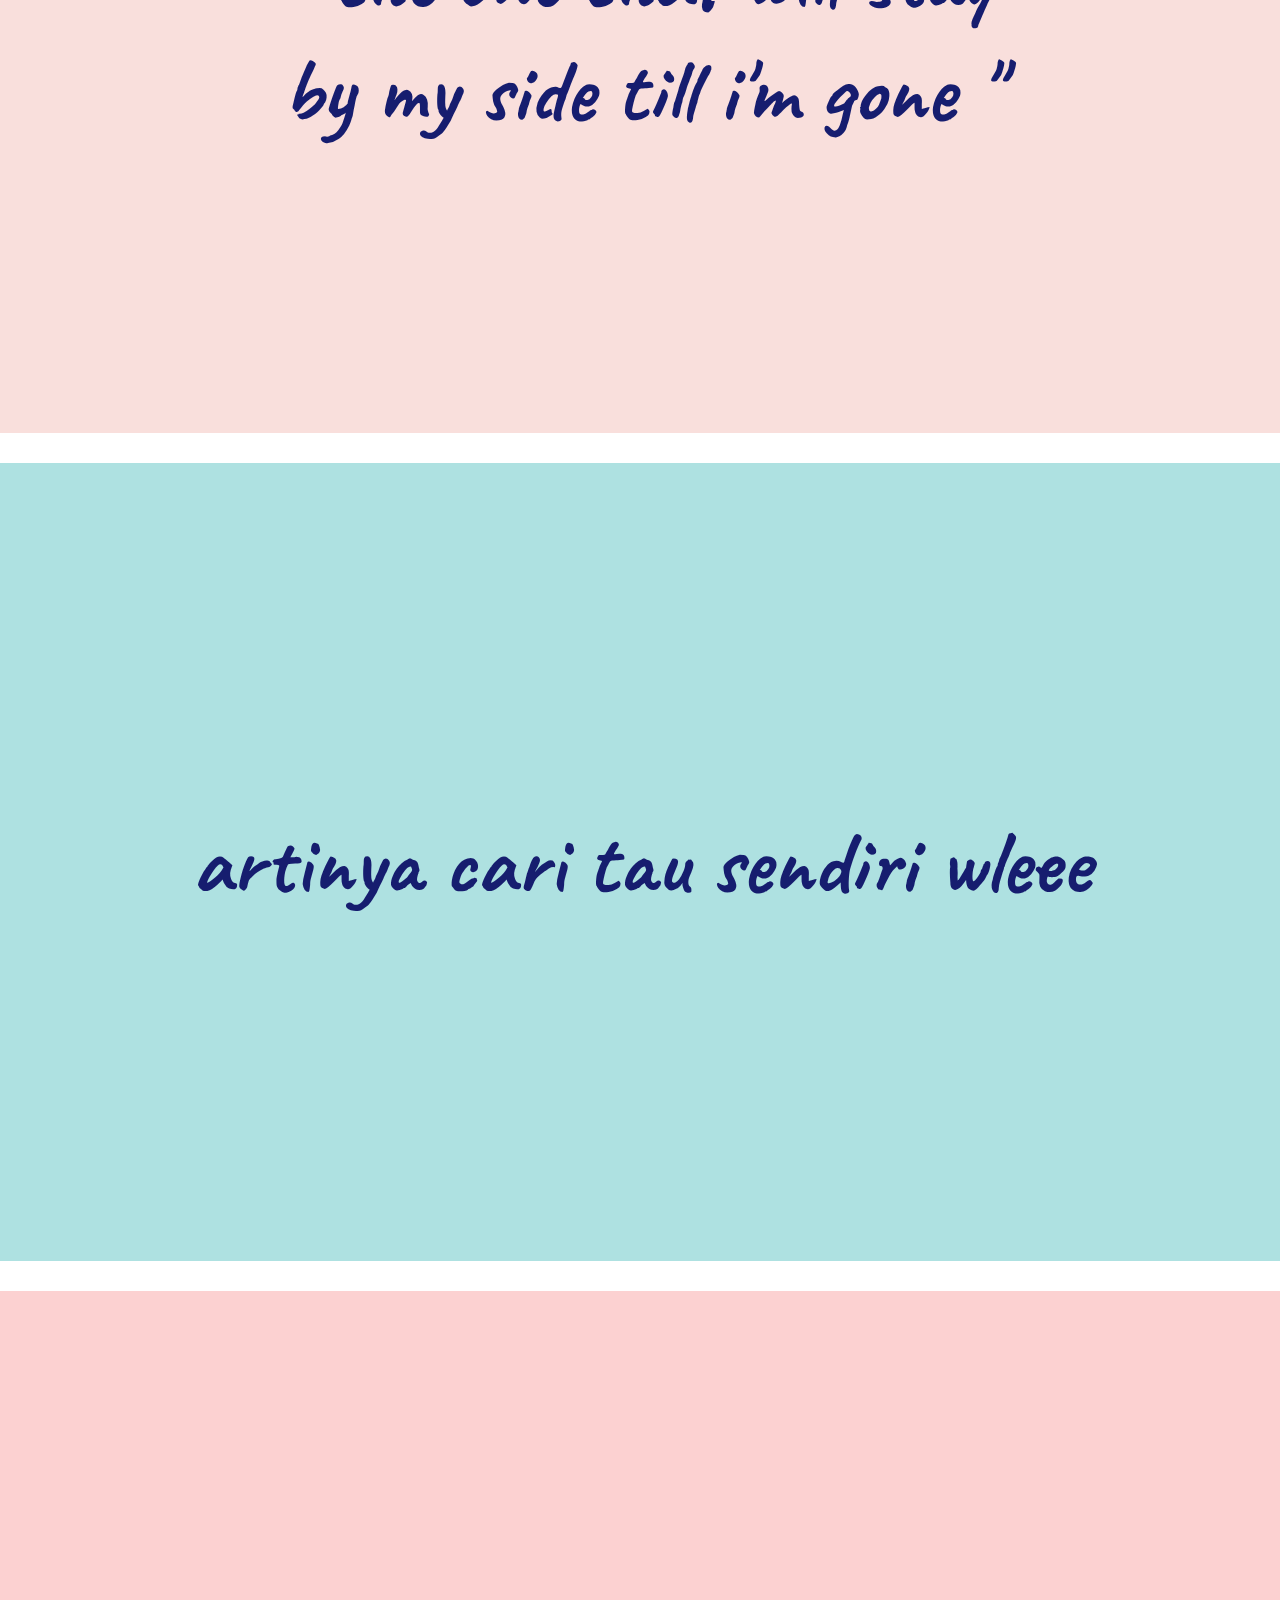
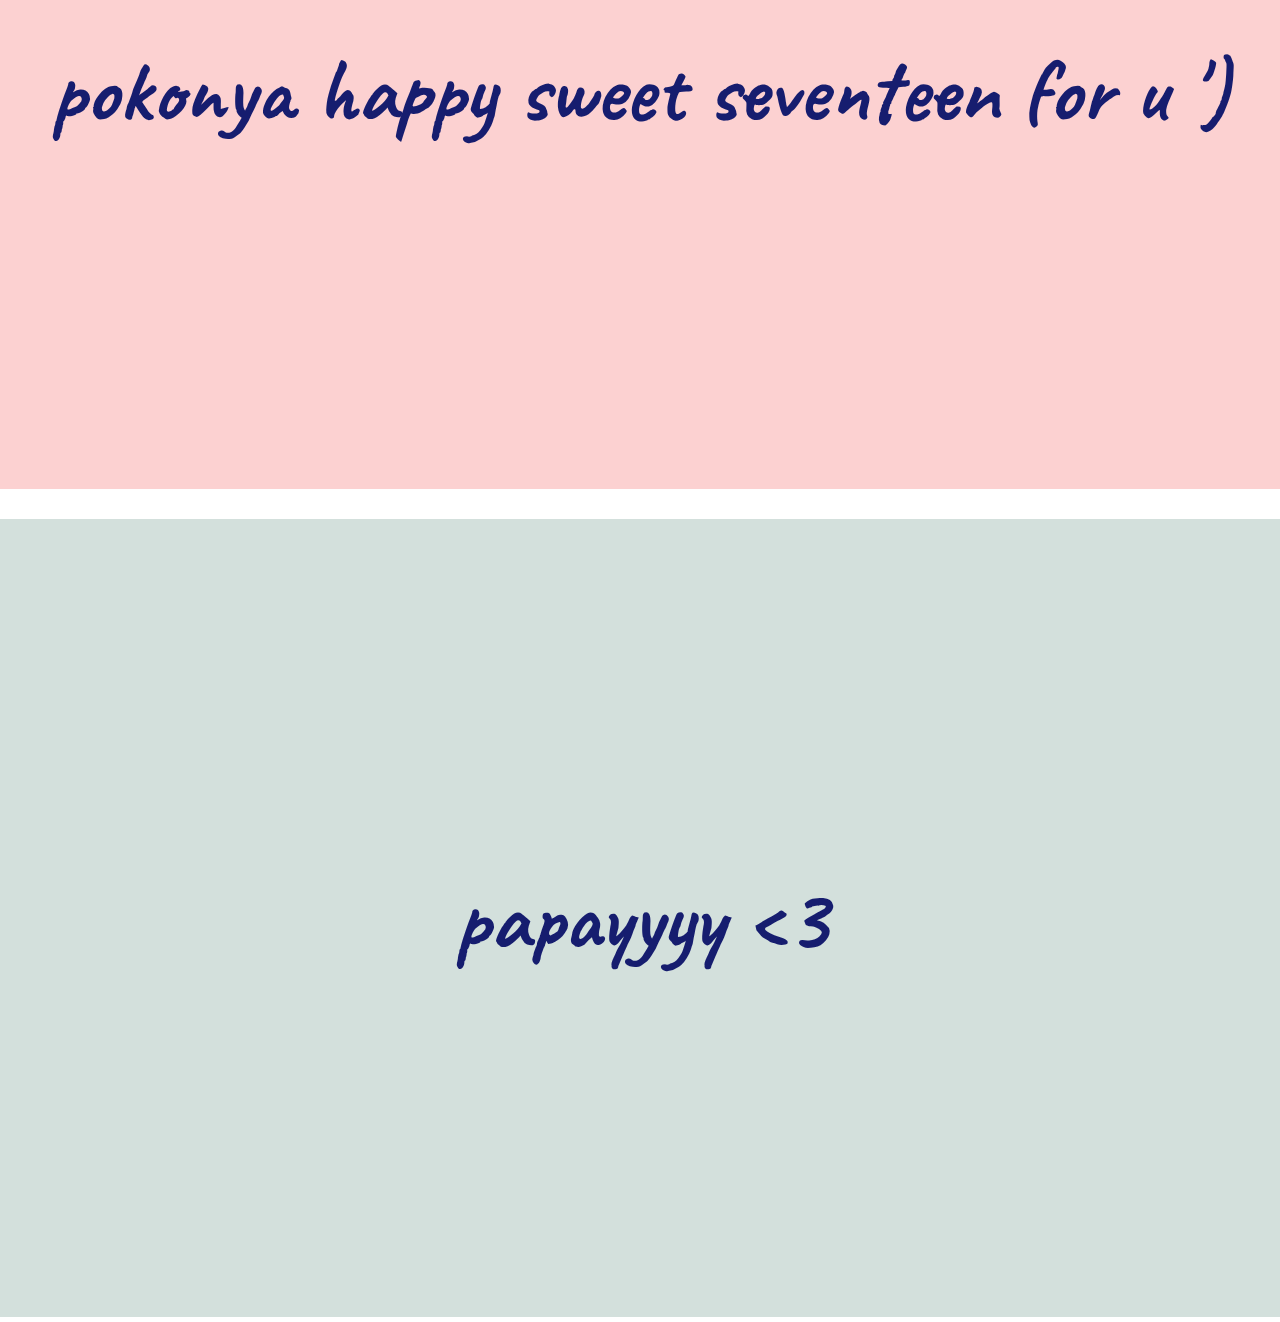
<file: kado.html>
<html>
  <head>
<link rel="preconnect" href="https://fonts.gstatic.com">
<link href="https://fonts.googleapis.com/css2?family=Caveat:wght@500&display=swap" rel="stylesheet">
	<title>Buat firlii</title>
	<style>
		*{
			margin: 0;
			padding:0;}
			body {
				background-color: white;
			font-family: 'Caveat', cursive;}

.content{
	display: flex;
	width: 100%;
	height: 30vw;
    color: #fff;
    flex-direction: column;

}
 .row{
	padding: 30vw 0; 
	width: 100%;
	height: 30px;
	display: flex;
	justify-content: center;
	align-items: center;
	margin : 10px 0;
	border-top: 5px solid white;
	border-bottom: 5px solid white;
	flex-direction: column;
}
.video{
	padding: 30vw 0; 
	width: 100%;
	height: 20px;
	display: flex;
	justify-content: center;
	align-items: center;
	margin : 10px 0;
	border-top: 5px solid white;
	border-bottom: 5px solid white;
}
.row img {
	width: 50%;
}
h4{
	font-size: 7vw;
	margin: 4px auto;
	text-align: center;
	color: #161D6F;

}
h2{
font-size: 3vw;
	margin: 4px auto;
	text-align: center;
	color: #161D6F;
}
.audio{
	display: block;
}

#k1{
	background-color: #FCD1D1;
}
#k2{
	background-color: #AEE1E1
}
#k3{
	background-color: #D3E0DC;
}
#k4{
	background-color: #F9DFDC;
}



iframe{
	width: 560px;
	height:315px;
	padding: 20px;
	border :3px solid black;
}

</style>
	
  </head>
  <body>
</div>

  <div class="content">
    <div class="row" id="k1">
    	<div>
		<h4>di click dulu biar ga sepi hehehe</h4> <br></div>
		<div style="margin-top: 20px; margin-bottom: 20px;">
<!-- <iframe width="560" height="315" src="https://www.youtube.com/embed/8mDePVlsgj0" title="YouTube video player" frameborder="0" allow="accelerometer; autoplay; clipboard-write; encrypted-media; gyroscope; picture-in-picture" allowfullscreen></iframe>    	 -->
<audio src="old-love.mp3" controls></audio>
</div>
    	<div><br>
		<h4>kalo udah scroll yaa</h4> <br></div>
	</div>
    <div class="row" id="k2">
	  <h4 > hallo firliiii </h4>
	</div>
    <div class="row" id="k3">
	  <h4 > yang hari ini lagi ulang tahun </h4>
	</div>
    <div class="row" id="k4">
	  <h4> cieee udah nambah tua aja nih </h4>
	</div>
	<div class="row" id="k2">
	  <h4> sehat selalu yaaaa </h4>
	</div>
    <div class="row" id="k1">
	  <h4> pokonya harus lebih baik lagi </h4>
	</div>
    <div class="row" id="k3">
	  <h4> gaa boleh males-malesan </h4>
	</div>
    <div class="row" id="k4">
	  <h4> harus lebih rajin belajar <br>
       sama pramuka nyaa </h4>
	</div>
	<div class="row" id="k2">
	  <h4> gaa boleh cepet nyerah yaa </h4>
	</div>
    <div class="row" id="k1">
	  <h4> tau ga siie? </h4>
	</div>
    <div class="row" id="k3">
	  <h4> kenapa kopi rasanya pait?  </h4>
	</div>
    <div class="row" id="k4">
	  <h4> tau ga kenapa? </h4>
	</div>
	<div class="row" id="k2">
	  <h4> karena kalo manis itu kan kamuuu </h4>
	</div>
	<div class="row" id="k1">
	  <h4> wkwkwkwk </h4>
	</div>
	<div class="row" id="k3">
	  <h4> " you are the one, <br> the one that i want " </h4>
	</div>
	<div class="row" id="k4">
	  <h4> " the one that will stay <br>
       by my side till i'm gone " </h4>
	</div>
  <div class="row" id="k2">
	  <h4> artinya cari tau sendiri wleee </h4>
	</div>
  <div class="row" id="k1">
	  <h4> pokonya happy sweet seventeen for u ') </h4>
	</div>
    <div class="row" id="k3">
	  <h4> papayyyy <3 </h4>
	</div>
	<div>

</div>
</div>
  </body>
  
</html>
</file>
<file: css/style.css>
@import url('https://fonts.googleapis.com/css2?family=Poppins:ital,wght@0,500;1,900&display=swap');
*{
    font-family: 'Poppins',cursive;
}
body{
    color: azure;
    width: 100%;
    height: 100vh;
    display: flex;
    flex-direction: column;
    align-items: center;
    justify-content: center;
    background-color: black;
}
.greetings{
    font-size: 6rem;
    font-weight: 900;
}
.greetings > span{
    animation: glow 2.5s ease-in-out infinite;
}
@keyframes glow{
    0%, 100%{
        color: #fff;
        text-shadow: 0 0 12px #39c6d6, 0 0 50px #39c6d6, 0 0 100px #39c6d6;
    }
    10%, 90%{
        color: #111;
        text-shadow: none;
    }
}
.greetings > span:nth-child(2){
    animation-delay: .2s ;
}
.greetings > span:nth-child(3){
    animation-delay: .4s ;
}
.greetings > span:nth-child(4){
    animation-delay: .6s;
}
.greetings > span:nth-child(5){
    animation-delay: .8s;
}

.description{
    font-size: 1.5rem;
    margin-bottom: 20px;
}

.button a{
    text-decoration: none;
    font-size: 1rem;
    color: #111;
}

@media screen and (max-width:574px){
    .greetings{
        display: block;
        font-size: 3rem;
        font-weight: 500;
        text-align: center;
    }
    .description{
        font-size: 1rem;
    }
    
    .button a{
        font-size: .5rem;
    }
}
</file>
<file: kado-main/css/style.css>
@import url('https://fonts.googleapis.com/css2?family=Poppins:ital,wght@0,500;1,900&display=swap');
*{
    font-family: 'Poppins',cursive;
}
body{
    color: azure;
    width: 100%;
    height: 100vh;
    display: flex;
    flex-direction: column;
    align-items: center;
    justify-content: center;
    background-color: black;
}
.greetings{
    font-size: 6rem;
    font-weight: 900;
}
.greetings > span{
    animation: glow 2.5s ease-in-out infinite;
}
@keyframes glow{
    0%, 100%{
        color: #fff;
        text-shadow: 0 0 12px #39c6d6, 0 0 50px #39c6d6, 0 0 100px #39c6d6;
    }
    10%, 90%{
        color: #111;
        text-shadow: none;
    }
}
.greetings > span:nth-child(2){
    animation-delay: .2s ;
}
.greetings > span:nth-child(3){
    animation-delay: .4s ;
}
.greetings > span:nth-child(4){
    animation-delay: .6s;
}
.greetings > span:nth-child(5){
    animation-delay: .8s;
}

.description{
    font-size: 1.5rem;
    margin-bottom: 20px;
}

.button a{
    text-decoration: none;
    font-size: 1rem;
    color: #111;
}

@media screen and (max-width:574px){
    .greetings{
        display: block;
        font-size: 3rem;
        font-weight: 500;
        text-align: center;
    }
    .description{
        font-size: 1rem;
    }
    
    .button a{
        font-size: .5rem;
    }
}
</file>
<file: css/main.css>
*,
*::after,
*::before {
  padding: 0;
  margin: 0;
  box-sizing: border-box;
}

:root {
  --dark-color: #000;
}

body {
  display: flex;
  align-items: flex-end;
  justify-content: center;
  min-height: 100vh;
  background-color: var(--dark-color);
  overflow: hidden;
  perspective: 1000px;
}

.night {
  position: fixed;
  left: 50%;
  top: 0;
  transform: translateX(-50%);
  width: 100%;
  height: 100%;
  filter: blur(0.1vmin);
  background-image: radial-gradient(ellipse at top, transparent 0%, var(--dark-color)), radial-gradient(ellipse at bottom, var(--dark-color), rgba(145, 233, 255, 0.2)), repeating-linear-gradient(220deg, rgb(0, 0, 0) 0px, rgb(0, 0, 0) 19px, transparent 19px, transparent 22px), repeating-linear-gradient(189deg, rgb(0, 0, 0) 0px, rgb(0, 0, 0) 19px, transparent 19px, transparent 22px), repeating-linear-gradient(148deg, rgb(0, 0, 0) 0px, rgb(0, 0, 0) 19px, transparent 19px, transparent 22px), linear-gradient(90deg, rgb(0, 255, 250), rgb(240, 240, 240));
}

.flowers {
  position: relative;
  transform: scale(0.9);
}

.flower {
  position: absolute;
  bottom: 10vmin;
  transform-origin: bottom center;
  z-index: 10;
  --fl-speed: 0.8s;
}
.flower--1 {
  -webkit-animation: moving-flower-1 4s linear infinite;
          animation: moving-flower-1 4s linear infinite;
}
.flower--1 .flower__line {
  height: 70vmin;
  -webkit-animation-delay: 0.3s;
          animation-delay: 0.3s;
}
.flower--1 .flower__line__leaf--1 {
  -webkit-animation: blooming-leaf-right var(--fl-speed) 1.6s backwards;
          animation: blooming-leaf-right var(--fl-speed) 1.6s backwards;
}
.flower--1 .flower__line__leaf--2 {
  -webkit-animation: blooming-leaf-right var(--fl-speed) 1.4s backwards;
          animation: blooming-leaf-right var(--fl-speed) 1.4s backwards;
}
.flower--1 .flower__line__leaf--3 {
  -webkit-animation: blooming-leaf-left var(--fl-speed) 1.2s backwards;
          animation: blooming-leaf-left var(--fl-speed) 1.2s backwards;
}
.flower--1 .flower__line__leaf--4 {
  -webkit-animation: blooming-leaf-left var(--fl-speed) 1s backwards;
          animation: blooming-leaf-left var(--fl-speed) 1s backwards;
}
.flower--1 .flower__line__leaf--5 {
  -webkit-animation: blooming-leaf-right var(--fl-speed) 1.8s backwards;
          animation: blooming-leaf-right var(--fl-speed) 1.8s backwards;
}
.flower--1 .flower__line__leaf--6 {
  -webkit-animation: blooming-leaf-left var(--fl-speed) 2s backwards;
          animation: blooming-leaf-left var(--fl-speed) 2s backwards;
}
.flower--2 {
  left: 50%;
  transform: rotate(20deg);
  -webkit-animation: moving-flower-2 4s linear infinite;
          animation: moving-flower-2 4s linear infinite;
}
.flower--2 .flower__line {
  height: 60vmin;
  -webkit-animation-delay: 0.6s;
          animation-delay: 0.6s;
}
.flower--2 .flower__line__leaf--1 {
  -webkit-animation: blooming-leaf-right var(--fl-speed) 1.9s backwards;
          animation: blooming-leaf-right var(--fl-speed) 1.9s backwards;
}
.flower--2 .flower__line__leaf--2 {
  -webkit-animation: blooming-leaf-right var(--fl-speed) 1.7s backwards;
          animation: blooming-leaf-right var(--fl-speed) 1.7s backwards;
}
.flower--2 .flower__line__leaf--3 {
  -webkit-animation: blooming-leaf-left var(--fl-speed) 1.5s backwards;
          animation: blooming-leaf-left var(--fl-speed) 1.5s backwards;
}
.flower--2 .flower__line__leaf--4 {
  -webkit-animation: blooming-leaf-left var(--fl-speed) 1.3s backwards;
          animation: blooming-leaf-left var(--fl-speed) 1.3s backwards;
}
.flower--3 {
  left: 50%;
  transform: rotate(-15deg);
  -webkit-animation: moving-flower-3 4s linear infinite;
          animation: moving-flower-3 4s linear infinite;
}
.flower--3 .flower__line {
  -webkit-animation-delay: 0.9s;
          animation-delay: 0.9s;
}
.flower--3 .flower__line__leaf--1 {
  -webkit-animation: blooming-leaf-right var(--fl-speed) 2.5s backwards;
          animation: blooming-leaf-right var(--fl-speed) 2.5s backwards;
}
.flower--3 .flower__line__leaf--2 {
  -webkit-animation: blooming-leaf-right var(--fl-speed) 2.3s backwards;
          animation: blooming-leaf-right var(--fl-speed) 2.3s backwards;
}
.flower--3 .flower__line__leaf--3 {
  -webkit-animation: blooming-leaf-left var(--fl-speed) 2.1s backwards;
          animation: blooming-leaf-left var(--fl-speed) 2.1s backwards;
}
.flower--3 .flower__line__leaf--4 {
  -webkit-animation: blooming-leaf-left var(--fl-speed) 1.9s backwards;
          animation: blooming-leaf-left var(--fl-speed) 1.9s backwards;
}
.flower__leafs {
  position: relative;
  -webkit-animation: blooming-flower 2s backwards;
          animation: blooming-flower 2s backwards;
}
.flower__leafs--1 {
  -webkit-animation-delay: 1.1s;
          animation-delay: 1.1s;
}
.flower__leafs--2 {
  -webkit-animation-delay: 1.4s;
          animation-delay: 1.4s;
}
.flower__leafs--3 {
  -webkit-animation-delay: 1.7s;
          animation-delay: 1.7s;
}
.flower__leafs::after {
  content: "";
  position: absolute;
  left: 0;
  top: 0;
  transform: translate(-50%, -100%);
  width: 8vmin;
  height: 8vmin;
  background-color: #6bf0ff;
  filter: blur(10vmin);
}
.flower__leaf {
  position: absolute;
  bottom: 0;
  left: 50%;
  width: 8vmin;
  height: 11vmin;
  border-radius: 51% 49% 47% 53%/44% 45% 55% 69%;
  background-color: #a7ffee;
  background-image: linear-gradient(to top, #54b8aa, #a7ffee);
  transform-origin: bottom center;
  opacity: 0.9;
  box-shadow: inset 0 0 2vmin rgba(255, 255, 255, 0.5);
}
.flower__leaf--1 {
  transform: translate(-10%, 1%) rotateY(40deg) rotateX(-50deg);
}
.flower__leaf--2 {
  transform: translate(-50%, -4%) rotateX(40deg);
}
.flower__leaf--3 {
  transform: translate(-90%, 0%) rotateY(45deg) rotateX(50deg);
}
.flower__leaf--4 {
  width: 8vmin;
  height: 8vmin;
  transform-origin: bottom left;
  border-radius: 4vmin 10vmin 4vmin 4vmin;
  transform: translate(0%, 18%) rotateX(70deg) rotate(-43deg);
  background-image: linear-gradient(to top, #39c6d6, #a7ffee);
  z-index: 1;
  opacity: 0.8;
}
.flower__white-circle {
  position: absolute;
  left: -3.5vmin;
  top: -3vmin;
  width: 9vmin;
  height: 4vmin;
  border-radius: 50%;
  background-color: #fff;
}
.flower__white-circle::after {
  content: "";
  position: absolute;
  left: 50%;
  top: 45%;
  transform: translate(-50%, -50%);
  width: 60%;
  height: 60%;
  border-radius: inherit;
  background-image: repeating-linear-gradient(135deg, rgba(0, 0, 0, 0.03) 0px, rgba(0, 0, 0, 0.03) 1px, transparent 1px, transparent 12px), repeating-linear-gradient(45deg, rgba(0, 0, 0, 0.03) 0px, rgba(0, 0, 0, 0.03) 1px, transparent 1px, transparent 12px), repeating-linear-gradient(67.5deg, rgba(0, 0, 0, 0.03) 0px, rgba(0, 0, 0, 0.03) 1px, transparent 1px, transparent 12px), repeating-linear-gradient(135deg, rgba(0, 0, 0, 0.03) 0px, rgba(0, 0, 0, 0.03) 1px, transparent 1px, transparent 12px), repeating-linear-gradient(45deg, rgba(0, 0, 0, 0.03) 0px, rgba(0, 0, 0, 0.03) 1px, transparent 1px, transparent 12px), repeating-linear-gradient(112.5deg, rgba(0, 0, 0, 0.03) 0px, rgba(0, 0, 0, 0.03) 1px, transparent 1px, transparent 12px), repeating-linear-gradient(112.5deg, rgba(0, 0, 0, 0.03) 0px, rgba(0, 0, 0, 0.03) 1px, transparent 1px, transparent 12px), repeating-linear-gradient(45deg, rgba(0, 0, 0, 0.03) 0px, rgba(0, 0, 0, 0.03) 1px, transparent 1px, transparent 12px), repeating-linear-gradient(22.5deg, rgba(0, 0, 0, 0.03) 0px, rgba(0, 0, 0, 0.03) 1px, transparent 1px, transparent 12px), repeating-linear-gradient(45deg, rgba(0, 0, 0, 0.03) 0px, rgba(0, 0, 0, 0.03) 1px, transparent 1px, transparent 12px), repeating-linear-gradient(22.5deg, rgba(0, 0, 0, 0.03) 0px, rgba(0, 0, 0, 0.03) 1px, transparent 1px, transparent 12px), repeating-linear-gradient(135deg, rgba(0, 0, 0, 0.03) 0px, rgba(0, 0, 0, 0.03) 1px, transparent 1px, transparent 12px), repeating-linear-gradient(157.5deg, rgba(0, 0, 0, 0.03) 0px, rgba(0, 0, 0, 0.03) 1px, transparent 1px, transparent 12px), repeating-linear-gradient(67.5deg, rgba(0, 0, 0, 0.03) 0px, rgba(0, 0, 0, 0.03) 1px, transparent 1px, transparent 12px), repeating-linear-gradient(67.5deg, rgba(0, 0, 0, 0.03) 0px, rgba(0, 0, 0, 0.03) 1px, transparent 1px, transparent 12px), linear-gradient(90deg, rgb(255, 235, 18), rgb(255, 206, 0));
}
.flower__line {
  height: 55vmin;
  width: 1.5vmin;
  background-image: linear-gradient(to left, rgba(0, 0, 0, 0.2), transparent, rgba(255, 255, 255, 0.2)), linear-gradient(to top, transparent 10%, #14757a, #39c6d6);
  box-shadow: inset 0 0 2px rgba(0, 0, 0, 0.5);
  -webkit-animation: grow-flower-tree 4s backwards;
          animation: grow-flower-tree 4s backwards;
}
.flower__line__leaf {
  --w: 7vmin;
  --h: calc(var(--w) + 2vmin);
  position: absolute;
  top: 20%;
  left: 90%;
  width: var(--w);
  height: var(--h);
  border-top-right-radius: var(--h);
  border-bottom-left-radius: var(--h);
  background-image: linear-gradient(to top, rgba(20, 117, 122, 0.4), #39c6d6);
}
.flower__line__leaf--1 {
  transform: rotate(70deg) rotateY(30deg);
}
.flower__line__leaf--2 {
  top: 45%;
  transform: rotate(70deg) rotateY(30deg);
}
.flower__line__leaf--3, .flower__line__leaf--4, .flower__line__leaf--6 {
  border-top-right-radius: 0;
  border-bottom-left-radius: 0;
  border-top-left-radius: var(--h);
  border-bottom-right-radius: var(--h);
  left: -460%;
  top: 12%;
  transform: rotate(-70deg) rotateY(30deg);
}
.flower__line__leaf--4 {
  top: 40%;
}
.flower__line__leaf--5 {
  top: 0;
  transform-origin: left;
  transform: rotate(70deg) rotateY(30deg) scale(0.6);
}
.flower__line__leaf--6 {
  top: -2%;
  left: -450%;
  transform-origin: right;
  transform: rotate(-70deg) rotateY(30deg) scale(0.6);
}
.flower__light {
  position: absolute;
  bottom: 0vmin;
  width: 1vmin;
  height: 1vmin;
  background-color: rgb(255, 251, 0);
  border-radius: 50%;
  filter: blur(0.2vmin);
  -webkit-animation: light-ans 4s linear infinite backwards;
          animation: light-ans 4s linear infinite backwards;
}
.flower__light:nth-child(odd) {
  background-color: #23f0ff;
}
.flower__light--1 {
  left: -2vmin;
  -webkit-animation-delay: 1s;
          animation-delay: 1s;
}
.flower__light--2 {
  left: 3vmin;
  -webkit-animation-delay: 0.5s;
          animation-delay: 0.5s;
}
.flower__light--3 {
  left: -6vmin;
  -webkit-animation-delay: 0.3s;
          animation-delay: 0.3s;
}
.flower__light--4 {
  left: 6vmin;
  -webkit-animation-delay: 0.9s;
          animation-delay: 0.9s;
}
.flower__light--5 {
  left: -1vmin;
  -webkit-animation-delay: 1.5s;
          animation-delay: 1.5s;
}
.flower__light--6 {
  left: -4vmin;
  -webkit-animation-delay: 3s;
          animation-delay: 3s;
}
.flower__light--7 {
  left: 3vmin;
  -webkit-animation-delay: 2s;
          animation-delay: 2s;
}
.flower__light--8 {
  left: -6vmin;
  -webkit-animation-delay: 3.5s;
          animation-delay: 3.5s;
}
.flower__grass {
  --c: #159faa;
  --line-w: 1.5vmin;
  position: absolute;
  bottom: 12vmin;
  left: -7vmin;
  display: flex;
  flex-direction: column;
  align-items: flex-end;
  z-index: 20;
  transform-origin: bottom center;
  transform: rotate(-48deg) rotateY(40deg);
}
.flower__grass--1 {
  -webkit-animation: moving-grass 2s linear infinite;
          animation: moving-grass 2s linear infinite;
}
.flower__grass--2 {
  left: 2vmin;
  bottom: 10vmin;
  transform: scale(0.5) rotate(75deg) rotateX(10deg) rotateY(-200deg);
  opacity: 0.8;
  z-index: 0;
  -webkit-animation: moving-grass--2 1.5s linear infinite;
          animation: moving-grass--2 1.5s linear infinite;
}
.flower__grass--top {
  width: 7vmin;
  height: 10vmin;
  border-top-right-radius: 100%;
  border-right: var(--line-w) solid var(--c);
  transform-origin: bottom center;
  transform: rotate(-2deg);
}
.flower__grass--bottom {
  margin-top: -2px;
  width: var(--line-w);
  height: 25vmin;
  background-image: linear-gradient(to top, transparent, var(--c));
}
.flower__grass__leaf {
  --size: 10vmin;
  position: absolute;
  width: calc(var(--size) * 2.1);
  height: var(--size);
  border-top-left-radius: var(--size);
  border-top-right-radius: var(--size);
  background-image: linear-gradient(to top, transparent, transparent 30%, var(--c));
  z-index: 100;
}
.flower__grass__leaf--1 {
  top: -6%;
  left: 30%;
  --size: 6vmin;
  transform: rotate(-20deg);
  -webkit-animation: growing-grass-ans--1 2s 2.6s backwards;
          animation: growing-grass-ans--1 2s 2.6s backwards;
}
@-webkit-keyframes growing-grass-ans--1 {
  0% {
    transform-origin: bottom left;
    transform: rotate(-20deg) scale(0);
  }
}
@keyframes growing-grass-ans--1 {
  0% {
    transform-origin: bottom left;
    transform: rotate(-20deg) scale(0);
  }
}
.flower__grass__leaf--2 {
  top: -5%;
  left: -110%;
  --size: 6vmin;
  transform: rotate(10deg);
  -webkit-animation: growing-grass-ans--2 2s 2.4s linear backwards;
          animation: growing-grass-ans--2 2s 2.4s linear backwards;
}
@-webkit-keyframes growing-grass-ans--2 {
  0% {
    transform-origin: bottom right;
    transform: rotate(10deg) scale(0);
  }
}
@keyframes growing-grass-ans--2 {
  0% {
    transform-origin: bottom right;
    transform: rotate(10deg) scale(0);
  }
}
.flower__grass__leaf--3 {
  top: 5%;
  left: 60%;
  --size: 8vmin;
  transform: rotate(-18deg) rotateX(-20deg);
  -webkit-animation: growing-grass-ans--3 2s 2.2s linear backwards;
          animation: growing-grass-ans--3 2s 2.2s linear backwards;
}
@-webkit-keyframes growing-grass-ans--3 {
  0% {
    transform-origin: bottom left;
    transform: rotate(-18deg) rotateX(-20deg) scale(0);
  }
}
@keyframes growing-grass-ans--3 {
  0% {
    transform-origin: bottom left;
    transform: rotate(-18deg) rotateX(-20deg) scale(0);
  }
}
.flower__grass__leaf--4 {
  top: 6%;
  left: -135%;
  --size: 8vmin;
  transform: rotate(2deg);
  -webkit-animation: growing-grass-ans--4 2s 2s linear backwards;
          animation: growing-grass-ans--4 2s 2s linear backwards;
}
@-webkit-keyframes growing-grass-ans--4 {
  0% {
    transform-origin: bottom right;
    transform: rotate(2deg) scale(0);
  }
}
@keyframes growing-grass-ans--4 {
  0% {
    transform-origin: bottom right;
    transform: rotate(2deg) scale(0);
  }
}
.flower__grass__leaf--5 {
  top: 20%;
  left: 60%;
  --size: 10vmin;
  transform: rotate(-24deg) rotateX(-20deg);
  -webkit-animation: growing-grass-ans--5 2s 1.8s linear backwards;
          animation: growing-grass-ans--5 2s 1.8s linear backwards;
}
@-webkit-keyframes growing-grass-ans--5 {
  0% {
    transform-origin: bottom left;
    transform: rotate(-24deg) rotateX(-20deg) scale(0);
  }
}
@keyframes growing-grass-ans--5 {
  0% {
    transform-origin: bottom left;
    transform: rotate(-24deg) rotateX(-20deg) scale(0);
  }
}
.flower__grass__leaf--6 {
  top: 22%;
  left: -180%;
  --size: 10vmin;
  transform: rotate(10deg);
  -webkit-animation: growing-grass-ans--6 2s 1.6s linear backwards;
          animation: growing-grass-ans--6 2s 1.6s linear backwards;
}
@-webkit-keyframes growing-grass-ans--6 {
  0% {
    transform-origin: bottom right;
    transform: rotate(10deg) scale(0);
  }
}
@keyframes growing-grass-ans--6 {
  0% {
    transform-origin: bottom right;
    transform: rotate(10deg) scale(0);
  }
}
.flower__grass__leaf--7 {
  top: 39%;
  left: 70%;
  --size: 10vmin;
  transform: rotate(-10deg);
  -webkit-animation: growing-grass-ans--7 2s 1.4s linear backwards;
          animation: growing-grass-ans--7 2s 1.4s linear backwards;
}
@-webkit-keyframes growing-grass-ans--7 {
  0% {
    transform-origin: bottom left;
    transform: rotate(-10deg) scale(0);
  }
}
@keyframes growing-grass-ans--7 {
  0% {
    transform-origin: bottom left;
    transform: rotate(-10deg) scale(0);
  }
}
.flower__grass__leaf--8 {
  top: 40%;
  left: -215%;
  --size: 11vmin;
  transform: rotate(10deg);
  -webkit-animation: growing-grass-ans--8 2s 1.2s linear backwards;
          animation: growing-grass-ans--8 2s 1.2s linear backwards;
}
@-webkit-keyframes growing-grass-ans--8 {
  0% {
    transform-origin: bottom right;
    transform: rotate(10deg) scale(0);
  }
}
@keyframes growing-grass-ans--8 {
  0% {
    transform-origin: bottom right;
    transform: rotate(10deg) scale(0);
  }
}
.flower__grass__overlay {
  position: absolute;
  top: -10%;
  right: 0%;
  width: 100%;
  height: 100%;
  background-color: rgba(0, 0, 0, 0.6);
  filter: blur(1.5vmin);
  z-index: 100;
}
.flower__g-long {
  --w: 2vmin;
  --h: 6vmin;
  --c: #159faa;
  position: absolute;
  bottom: 10vmin;
  left: -3vmin;
  transform-origin: bottom center;
  transform: rotate(-30deg) rotateY(-20deg);
  display: flex;
  flex-direction: column;
  align-items: flex-end;
  -webkit-animation: flower-g-long-ans 3s linear infinite;
          animation: flower-g-long-ans 3s linear infinite;
}
@-webkit-keyframes flower-g-long-ans {
  0%, 100% {
    transform: rotate(-30deg) rotateY(-20deg);
  }
  50% {
    transform: rotate(-32deg) rotateY(-20deg);
  }
}
@keyframes flower-g-long-ans {
  0%, 100% {
    transform: rotate(-30deg) rotateY(-20deg);
  }
  50% {
    transform: rotate(-32deg) rotateY(-20deg);
  }
}
.flower__g-long__top {
  top: calc(var(--h) * -1);
  width: calc(var(--w) + 1vmin);
  height: var(--h);
  border-top-right-radius: 100%;
  border-right: 0.7vmin solid var(--c);
  transform: translate(-0.7vmin, 1vmin);
}
.flower__g-long__bottom {
  width: var(--w);
  height: 50vmin;
  transform-origin: bottom center;
  background-image: linear-gradient(to top, transparent 30%, var(--c));
  box-shadow: inset 0 0 2px rgba(0, 0, 0, 0.5);
  -webkit-clip-path: polygon(35% 0, 65% 1%, 100% 100%, 0% 100%);
          clip-path: polygon(35% 0, 65% 1%, 100% 100%, 0% 100%);
}
.flower__g-right {
  position: absolute;
  bottom: 6vmin;
  left: -2vmin;
  transform-origin: bottom left;
  transform: rotate(20deg);
}
.flower__g-right .leaf {
  width: 30vmin;
  height: 50vmin;
  border-top-left-radius: 100%;
  border-left: 2vmin solid #079097;
  background-image: linear-gradient(to bottom, transparent, var(--dark-color) 60%);
  -webkit-mask-image: linear-gradient(to top, transparent 30%, #079097 60%);
}
.flower__g-right--1 {
  -webkit-animation: flower-g-right-ans 2.5s linear infinite;
          animation: flower-g-right-ans 2.5s linear infinite;
}
.flower__g-right--2 {
  left: 5vmin;
  transform: rotateY(-180deg);
  -webkit-animation: flower-g-right-ans--2 3s linear infinite;
          animation: flower-g-right-ans--2 3s linear infinite;
}
.flower__g-right--2 .leaf {
  height: 75vmin;
  filter: blur(0.3vmin);
  opacity: 0.8;
}
@-webkit-keyframes flower-g-right-ans {
  0%, 100% {
    transform: rotate(20deg);
  }
  50% {
    transform: rotate(24deg) rotateX(-20deg);
  }
}
@keyframes flower-g-right-ans {
  0%, 100% {
    transform: rotate(20deg);
  }
  50% {
    transform: rotate(24deg) rotateX(-20deg);
  }
}
@-webkit-keyframes flower-g-right-ans--2 {
  0%, 100% {
    transform: rotateY(-180deg) rotate(0deg) rotateX(-20deg);
  }
  50% {
    transform: rotateY(-180deg) rotate(6deg) rotateX(-20deg);
  }
}
@keyframes flower-g-right-ans--2 {
  0%, 100% {
    transform: rotateY(-180deg) rotate(0deg) rotateX(-20deg);
  }
  50% {
    transform: rotateY(-180deg) rotate(6deg) rotateX(-20deg);
  }
}
.flower__g-front {
  position: absolute;
  bottom: 6vmin;
  left: 2.5vmin;
  z-index: 100;
  transform-origin: bottom center;
  transform: rotate(-28deg) rotateY(30deg) scale(1.04);
  -webkit-animation: flower__g-front-ans 2s linear infinite;
          animation: flower__g-front-ans 2s linear infinite;
}
@-webkit-keyframes flower__g-front-ans {
  0%, 100% {
    transform: rotate(-28deg) rotateY(30deg) scale(1.04);
  }
  50% {
    transform: rotate(-35deg) rotateY(40deg) scale(1.04);
  }
}
@keyframes flower__g-front-ans {
  0%, 100% {
    transform: rotate(-28deg) rotateY(30deg) scale(1.04);
  }
  50% {
    transform: rotate(-35deg) rotateY(40deg) scale(1.04);
  }
}
.flower__g-front__line {
  width: 0.3vmin;
  height: 20vmin;
  background-image: linear-gradient(to top, transparent, #079097, transparent 100%);
  position: relative;
}
.flower__g-front__leaf-wrapper {
  position: absolute;
  top: 0;
  left: 0;
  transform-origin: bottom left;
  transform: rotate(10deg);
}
.flower__g-front__leaf-wrapper:nth-child(even) {
  left: 0vmin;
  transform: rotateY(-180deg) rotate(5deg);
  -webkit-animation: flower__g-front__leaf-left-ans 1s ease-in backwards;
          animation: flower__g-front__leaf-left-ans 1s ease-in backwards;
}
.flower__g-front__leaf-wrapper:nth-child(odd) {
  -webkit-animation: flower__g-front__leaf-ans 1s ease-in backwards;
          animation: flower__g-front__leaf-ans 1s ease-in backwards;
}
.flower__g-front__leaf-wrapper--1 {
  top: -8vmin;
  transform: scale(0.7);
  -webkit-animation: flower__g-front__leaf-ans 1s 5.5s ease-in backwards !important;
          animation: flower__g-front__leaf-ans 1s 5.5s ease-in backwards !important;
}
.flower__g-front__leaf-wrapper--2 {
  top: -8vmin;
  transform: rotateY(-180deg) scale(0.7) !important;
  -webkit-animation: flower__g-front__leaf-left-ans-2 1s 4.6s ease-in backwards !important;
          animation: flower__g-front__leaf-left-ans-2 1s 4.6s ease-in backwards !important;
}
.flower__g-front__leaf-wrapper--3 {
  top: -3vmin;
  -webkit-animation: flower__g-front__leaf-ans 1s 4.6s ease-in backwards;
          animation: flower__g-front__leaf-ans 1s 4.6s ease-in backwards;
}
.flower__g-front__leaf-wrapper--4 {
  top: -3vmin;
  transform: rotateY(-180deg) scale(0.9) !important;
  -webkit-animation: flower__g-front__leaf-left-ans-2 1s 4.6s ease-in backwards !important;
          animation: flower__g-front__leaf-left-ans-2 1s 4.6s ease-in backwards !important;
}
@-webkit-keyframes flower__g-front__leaf-left-ans-2 {
  0% {
    transform: rotateY(-180deg) scale(0);
  }
}
@keyframes flower__g-front__leaf-left-ans-2 {
  0% {
    transform: rotateY(-180deg) scale(0);
  }
}
.flower__g-front__leaf-wrapper--5, .flower__g-front__leaf-wrapper--6 {
  top: 2vmin;
}
.flower__g-front__leaf-wrapper--7, .flower__g-front__leaf-wrapper--8 {
  top: 6.5vmin;
}
.flower__g-front__leaf-wrapper--2 {
  -webkit-animation-delay: 5.2s !important;
          animation-delay: 5.2s !important;
}
.flower__g-front__leaf-wrapper--3 {
  -webkit-animation-delay: 4.9s !important;
          animation-delay: 4.9s !important;
}
.flower__g-front__leaf-wrapper--5 {
  -webkit-animation-delay: 4.3s !important;
          animation-delay: 4.3s !important;
}
.flower__g-front__leaf-wrapper--6 {
  -webkit-animation-delay: 4.1s !important;
          animation-delay: 4.1s !important;
}
.flower__g-front__leaf-wrapper--7 {
  -webkit-animation-delay: 3.8s !important;
          animation-delay: 3.8s !important;
}
.flower__g-front__leaf-wrapper--8 {
  -webkit-animation-delay: 3.5s !important;
          animation-delay: 3.5s !important;
}
@-webkit-keyframes flower__g-front__leaf-ans {
  0% {
    transform: rotate(10deg) scale(0);
  }
}
@keyframes flower__g-front__leaf-ans {
  0% {
    transform: rotate(10deg) scale(0);
  }
}
@-webkit-keyframes flower__g-front__leaf-left-ans {
  0% {
    transform: rotateY(-180deg) rotate(5deg) scale(0);
  }
}
@keyframes flower__g-front__leaf-left-ans {
  0% {
    transform: rotateY(-180deg) rotate(5deg) scale(0);
  }
}
.flower__g-front__leaf {
  width: 10vmin;
  height: 10vmin;
  border-radius: 100% 0% 0% 100%/100% 100% 0% 0%;
  box-shadow: inset 0 2px 1vmin hsla(184deg, 97%, 58%, 0.2);
  background-image: linear-gradient(to bottom left, transparent, var(--dark-color)), linear-gradient(to bottom right, #159faa 50%, transparent 50%, transparent);
  -webkit-mask-image: linear-gradient(to bottom right, #159faa 50%, transparent 50%, transparent);
  mask-image: linear-gradient(to bottom right, #159faa 50%, transparent 50%, transparent);
}
.flower__g-fr {
  position: absolute;
  bottom: -4vmin;
  left: vmin;
  transform-origin: bottom left;
  z-index: 10;
  -webkit-animation: flower__g-fr-ans 2s linear infinite;
          animation: flower__g-fr-ans 2s linear infinite;
}
@-webkit-keyframes flower__g-fr-ans {
  0%, 100% {
    transform: rotate(2deg);
  }
  50% {
    transform: rotate(4deg);
  }
}
@keyframes flower__g-fr-ans {
  0%, 100% {
    transform: rotate(2deg);
  }
  50% {
    transform: rotate(4deg);
  }
}
.flower__g-fr .leaf {
  width: 30vmin;
  height: 50vmin;
  border-top-left-radius: 100%;
  border-left: 2vmin solid #079097;
  -webkit-mask-image: linear-gradient(to top, transparent 25%, #079097 50%);
  position: relative;
  z-index: 1;
}
.flower__g-fr__leaf {
  position: absolute;
  top: 0;
  left: 0;
  width: 10vmin;
  height: 10vmin;
  border-radius: 100% 0% 0% 100%/100% 100% 0% 0%;
  box-shadow: inset 0 2px 1vmin hsla(184deg, 97%, 58%, 0.2);
  background-image: linear-gradient(to bottom left, transparent, var(--dark-color) 98%), linear-gradient(to bottom right, #23f0ff 45%, transparent 50%, transparent);
  -webkit-mask-image: linear-gradient(135deg, #159faa 40%, transparent 50%, transparent);
}
.flower__g-fr__leaf--1 {
  left: 20vmin;
  transform: rotate(45deg);
  -webkit-animation: flower__g-fr-leaft-ans-1 0.5s 5.2s linear backwards;
          animation: flower__g-fr-leaft-ans-1 0.5s 5.2s linear backwards;
}
@-webkit-keyframes flower__g-fr-leaft-ans-1 {
  0% {
    transform-origin: left;
    transform: rotate(45deg) scale(0);
  }
}
@keyframes flower__g-fr-leaft-ans-1 {
  0% {
    transform-origin: left;
    transform: rotate(45deg) scale(0);
  }
}
.flower__g-fr__leaf--2 {
  left: 12vmin;
  top: -7vmin;
  transform: rotate(25deg) rotateY(-180deg);
  -webkit-animation: flower__g-fr-leaft-ans-6 0.5s 5s linear backwards;
          animation: flower__g-fr-leaft-ans-6 0.5s 5s linear backwards;
}
.flower__g-fr__leaf--3 {
  left: 15vmin;
  top: 6vmin;
  transform: rotate(55deg);
  -webkit-animation: flower__g-fr-leaft-ans-5 0.5s 4.8s linear backwards;
          animation: flower__g-fr-leaft-ans-5 0.5s 4.8s linear backwards;
}
.flower__g-fr__leaf--4 {
  left: 6vmin;
  top: -2vmin;
  transform: rotate(25deg) rotateY(-180deg);
  -webkit-animation: flower__g-fr-leaft-ans-6 0.5s 4.6s linear backwards;
          animation: flower__g-fr-leaft-ans-6 0.5s 4.6s linear backwards;
}
.flower__g-fr__leaf--5 {
  left: 10vmin;
  top: 14vmin;
  transform: rotate(55deg);
  -webkit-animation: flower__g-fr-leaft-ans-5 0.5s 4.4s linear backwards;
          animation: flower__g-fr-leaft-ans-5 0.5s 4.4s linear backwards;
}
@-webkit-keyframes flower__g-fr-leaft-ans-5 {
  0% {
    transform-origin: left;
    transform: rotate(55deg) scale(0);
  }
}
@keyframes flower__g-fr-leaft-ans-5 {
  0% {
    transform-origin: left;
    transform: rotate(55deg) scale(0);
  }
}
.flower__g-fr__leaf--6 {
  left: 0vmin;
  top: 6vmin;
  transform: rotate(25deg) rotateY(-180deg);
  -webkit-animation: flower__g-fr-leaft-ans-6 0.5s 4.2s linear backwards;
          animation: flower__g-fr-leaft-ans-6 0.5s 4.2s linear backwards;
}
@-webkit-keyframes flower__g-fr-leaft-ans-6 {
  0% {
    transform-origin: right;
    transform: rotate(25deg) rotateY(-180deg) scale(0);
  }
}
@keyframes flower__g-fr-leaft-ans-6 {
  0% {
    transform-origin: right;
    transform: rotate(25deg) rotateY(-180deg) scale(0);
  }
}
.flower__g-fr__leaf--7 {
  left: 5vmin;
  top: 22vmin;
  transform: rotate(45deg);
  -webkit-animation: flower__g-fr-leaft-ans-7 0.5s 4s linear backwards;
          animation: flower__g-fr-leaft-ans-7 0.5s 4s linear backwards;
}
@-webkit-keyframes flower__g-fr-leaft-ans-7 {
  0% {
    transform-origin: left;
    transform: rotate(45deg) scale(0);
  }
}
@keyframes flower__g-fr-leaft-ans-7 {
  0% {
    transform-origin: left;
    transform: rotate(45deg) scale(0);
  }
}
.flower__g-fr__leaf--8 {
  left: -4vmin;
  top: 15vmin;
  transform: rotate(15deg) rotateY(-180deg);
  -webkit-animation: flower__g-fr-leaft-ans-8 0.5s 3.8s linear backwards;
          animation: flower__g-fr-leaft-ans-8 0.5s 3.8s linear backwards;
}
@-webkit-keyframes flower__g-fr-leaft-ans-8 {
  0% {
    transform-origin: right;
    transform: rotate(15deg) rotateY(-180deg) scale(0);
  }
}
@keyframes flower__g-fr-leaft-ans-8 {
  0% {
    transform-origin: right;
    transform: rotate(15deg) rotateY(-180deg) scale(0);
  }
}

.long-g {
  position: absolute;
  bottom: 25vmin;
  left: -42vmin;
  transform-origin: bottom left;
}
.long-g--1 {
  bottom: 0vmin;
  transform: scale(0.8) rotate(-5deg);
}
.long-g--1 .leaf {
  -webkit-mask-image: linear-gradient(to top, transparent 40%, #079097 80%) !important;
}
.long-g--1 .leaf--1 {
  --w: 5vmin;
  --h: 60vmin;
  left: -2vmin;
  transform: rotate(3deg) rotateY(-180deg);
}
.long-g--2, .long-g--3 {
  bottom: -3vmin;
  left: -35vmin;
  transform-origin: center;
  transform: scale(0.6) rotateX(60deg);
}
.long-g--2 .leaf, .long-g--3 .leaf {
  -webkit-mask-image: linear-gradient(to top, transparent 50%, #079097 80%) !important;
}
.long-g--2 .leaf--1, .long-g--3 .leaf--1 {
  left: -1vmin;
  transform: rotateY(-180deg);
}
.long-g--3 {
  left: -17vmin;
  bottom: 0vmin;
}
.long-g--3 .leaf {
  -webkit-mask-image: linear-gradient(to top, transparent 40%, #079097 80%) !important;
}
.long-g--4 {
  left: 25vmin;
  bottom: -3vmin;
  transform-origin: center;
  transform: scale(0.6) rotateX(60deg);
}
.long-g--4 .leaf {
  -webkit-mask-image: linear-gradient(to top, transparent 50%, #079097 80%) !important;
}
.long-g--5 {
  left: 42vmin;
  bottom: 0vmin;
  transform: scale(0.8) rotate(2deg);
}
.long-g--6 {
  left: 0vmin;
  bottom: -20vmin;
  z-index: 100;
  filter: blur(0.3vmin);
  transform: scale(0.8) rotate(2deg);
}
.long-g--7 {
  left: 35vmin;
  bottom: 20vmin;
  z-index: -1;
  filter: blur(0.3vmin);
  transform: scale(0.6) rotate(2deg);
  opacity: 0.7;
}
.long-g .leaf {
  --w: 15vmin;
  --h: 40vmin;
  --c: #1aaa15;
  position: absolute;
  bottom: 0;
  width: var(--w);
  height: var(--h);
  border-top-left-radius: 100%;
  border-left: 2vmin solid var(--c);
  -webkit-mask-image: linear-gradient(to top, transparent 20%, var(--dark-color));
  transform-origin: bottom center;
}
.long-g .leaf--0 {
  left: 2vmin;
  -webkit-animation: leaf-ans-1 4s linear infinite;
          animation: leaf-ans-1 4s linear infinite;
}
.long-g .leaf--1 {
  --w: 5vmin;
  --h: 60vmin;
  -webkit-animation: leaf-ans-1 4s linear infinite;
          animation: leaf-ans-1 4s linear infinite;
}
.long-g .leaf--2 {
  --w: 10vmin;
  --h: 40vmin;
  left: -0.5vmin;
  bottom: 5vmin;
  transform-origin: bottom left;
  transform: rotateY(-180deg);
  -webkit-animation: leaf-ans-2 3s linear infinite;
          animation: leaf-ans-2 3s linear infinite;
}
.long-g .leaf--3 {
  --w: 5vmin;
  --h: 30vmin;
  left: -1vmin;
  bottom: 3.2vmin;
  transform-origin: bottom left;
  transform: rotate(-10deg) rotateY(-180deg);
  -webkit-animation: leaf-ans-3 3s linear infinite;
          animation: leaf-ans-3 3s linear infinite;
}

@-webkit-keyframes leaf-ans-1 {
  0%, 100% {
    transform: rotate(-5deg) scale(1);
  }
  50% {
    transform: rotate(5deg) scale(1.1);
  }
}

@keyframes leaf-ans-1 {
  0%, 100% {
    transform: rotate(-5deg) scale(1);
  }
  50% {
    transform: rotate(5deg) scale(1.1);
  }
}
@-webkit-keyframes leaf-ans-2 {
  0%, 100% {
    transform: rotateY(-180deg) rotate(5deg);
  }
  50% {
    transform: rotateY(-180deg) rotate(0deg) scale(1.1);
  }
}
@keyframes leaf-ans-2 {
  0%, 100% {
    transform: rotateY(-180deg) rotate(5deg);
  }
  50% {
    transform: rotateY(-180deg) rotate(0deg) scale(1.1);
  }
}
@-webkit-keyframes leaf-ans-3 {
  0%, 100% {
    transform: rotate(-10deg) rotateY(-180deg);
  }
  50% {
    transform: rotate(-20deg) rotateY(-180deg);
  }
}
@keyframes leaf-ans-3 {
  0%, 100% {
    transform: rotate(-10deg) rotateY(-180deg);
  }
  50% {
    transform: rotate(-20deg) rotateY(-180deg);
  }
}
.grow-ans {
  -webkit-animation: grow-ans 2s var(--d) backwards;
          animation: grow-ans 2s var(--d) backwards;
}

@-webkit-keyframes grow-ans {
  0% {
    transform: scale(0);
    opacity: 0;
  }
}

@keyframes grow-ans {
  0% {
    transform: scale(0);
    opacity: 0;
  }
}
@-webkit-keyframes light-ans {
  0% {
    opacity: 0;
    transform: translateY(0vmin);
  }
  25% {
    opacity: 1;
    transform: translateY(-5vmin) translateX(-2vmin);
  }
  50% {
    opacity: 1;
    transform: translateY(-15vmin) translateX(2vmin);
    filter: blur(0.2vmin);
  }
  75% {
    transform: translateY(-20vmin) translateX(-2vmin);
    filter: blur(0.2vmin);
  }
  100% {
    transform: translateY(-30vmin);
    opacity: 0;
    filter: blur(1vmin);
  }
}
@keyframes light-ans {
  0% {
    opacity: 0;
    transform: translateY(0vmin);
  }
  25% {
    opacity: 1;
    transform: translateY(-5vmin) translateX(-2vmin);
  }
  50% {
    opacity: 1;
    transform: translateY(-15vmin) translateX(2vmin);
    filter: blur(0.2vmin);
  }
  75% {
    transform: translateY(-20vmin) translateX(-2vmin);
    filter: blur(0.2vmin);
  }
  100% {
    transform: translateY(-30vmin);
    opacity: 0;
    filter: blur(1vmin);
  }
}
@-webkit-keyframes moving-flower-1 {
  0%, 100% {
    transform: rotate(2deg);
  }
  50% {
    transform: rotate(-2deg);
  }
}
@keyframes moving-flower-1 {
  0%, 100% {
    transform: rotate(2deg);
  }
  50% {
    transform: rotate(-2deg);
  }
}
@-webkit-keyframes moving-flower-2 {
  0%, 100% {
    transform: rotate(18deg);
  }
  50% {
    transform: rotate(14deg);
  }
}
@keyframes moving-flower-2 {
  0%, 100% {
    transform: rotate(18deg);
  }
  50% {
    transform: rotate(14deg);
  }
}
@-webkit-keyframes moving-flower-3 {
  0%, 100% {
    transform: rotate(-18deg);
  }
  50% {
    transform: rotate(-20deg) rotateY(-10deg);
  }
}
@keyframes moving-flower-3 {
  0%, 100% {
    transform: rotate(-18deg);
  }
  50% {
    transform: rotate(-20deg) rotateY(-10deg);
  }
}
@-webkit-keyframes blooming-leaf-right {
  0% {
    transform-origin: left;
    transform: rotate(70deg) rotateY(30deg) scale(0);
  }
}
@keyframes blooming-leaf-right {
  0% {
    transform-origin: left;
    transform: rotate(70deg) rotateY(30deg) scale(0);
  }
}
@-webkit-keyframes blooming-leaf-left {
  0% {
    transform-origin: right;
    transform: rotate(-70deg) rotateY(30deg) scale(0);
  }
}
@keyframes blooming-leaf-left {
  0% {
    transform-origin: right;
    transform: rotate(-70deg) rotateY(30deg) scale(0);
  }
}
@-webkit-keyframes grow-flower-tree {
  0% {
    height: 0;
    border-radius: 1vmin;
  }
}
@keyframes grow-flower-tree {
  0% {
    height: 0;
    border-radius: 1vmin;
  }
}
@-webkit-keyframes blooming-flower {
  0% {
    transform: scale(0);
  }
}
@keyframes blooming-flower {
  0% {
    transform: scale(0);
  }
}
@-webkit-keyframes moving-grass {
  0%, 100% {
    transform: rotate(-48deg) rotateY(40deg);
  }
  50% {
    transform: rotate(-50deg) rotateY(40deg);
  }
}
@keyframes moving-grass {
  0%, 100% {
    transform: rotate(-48deg) rotateY(40deg);
  }
  50% {
    transform: rotate(-50deg) rotateY(40deg);
  }
}
@-webkit-keyframes moving-grass--2 {
  0%, 100% {
    transform: scale(0.5) rotate(75deg) rotateX(10deg) rotateY(-200deg);
  }
  50% {
    transform: scale(0.5) rotate(79deg) rotateX(10deg) rotateY(-200deg);
  }
}
@keyframes moving-grass--2 {
  0%, 100% {
    transform: scale(0.5) rotate(75deg) rotateX(10deg) rotateY(-200deg);
  }
  50% {
    transform: scale(0.5) rotate(79deg) rotateX(10deg) rotateY(-200deg);
  }
}
.growing-grass {
  -webkit-animation: growing-grass-ans 1s 2s backwards;
          animation: growing-grass-ans 1s 2s backwards;
}

@-webkit-keyframes growing-grass-ans {
  0% {
    transform: scale(0);
  }
}

@keyframes growing-grass-ans {
  0% {
    transform: scale(0);
  }
}
.container * {
  -webkit-animation-play-state: paused !important;
          animation-play-state: paused !important;
}/*# sourceMappingURL=main.css.map */
</file>
